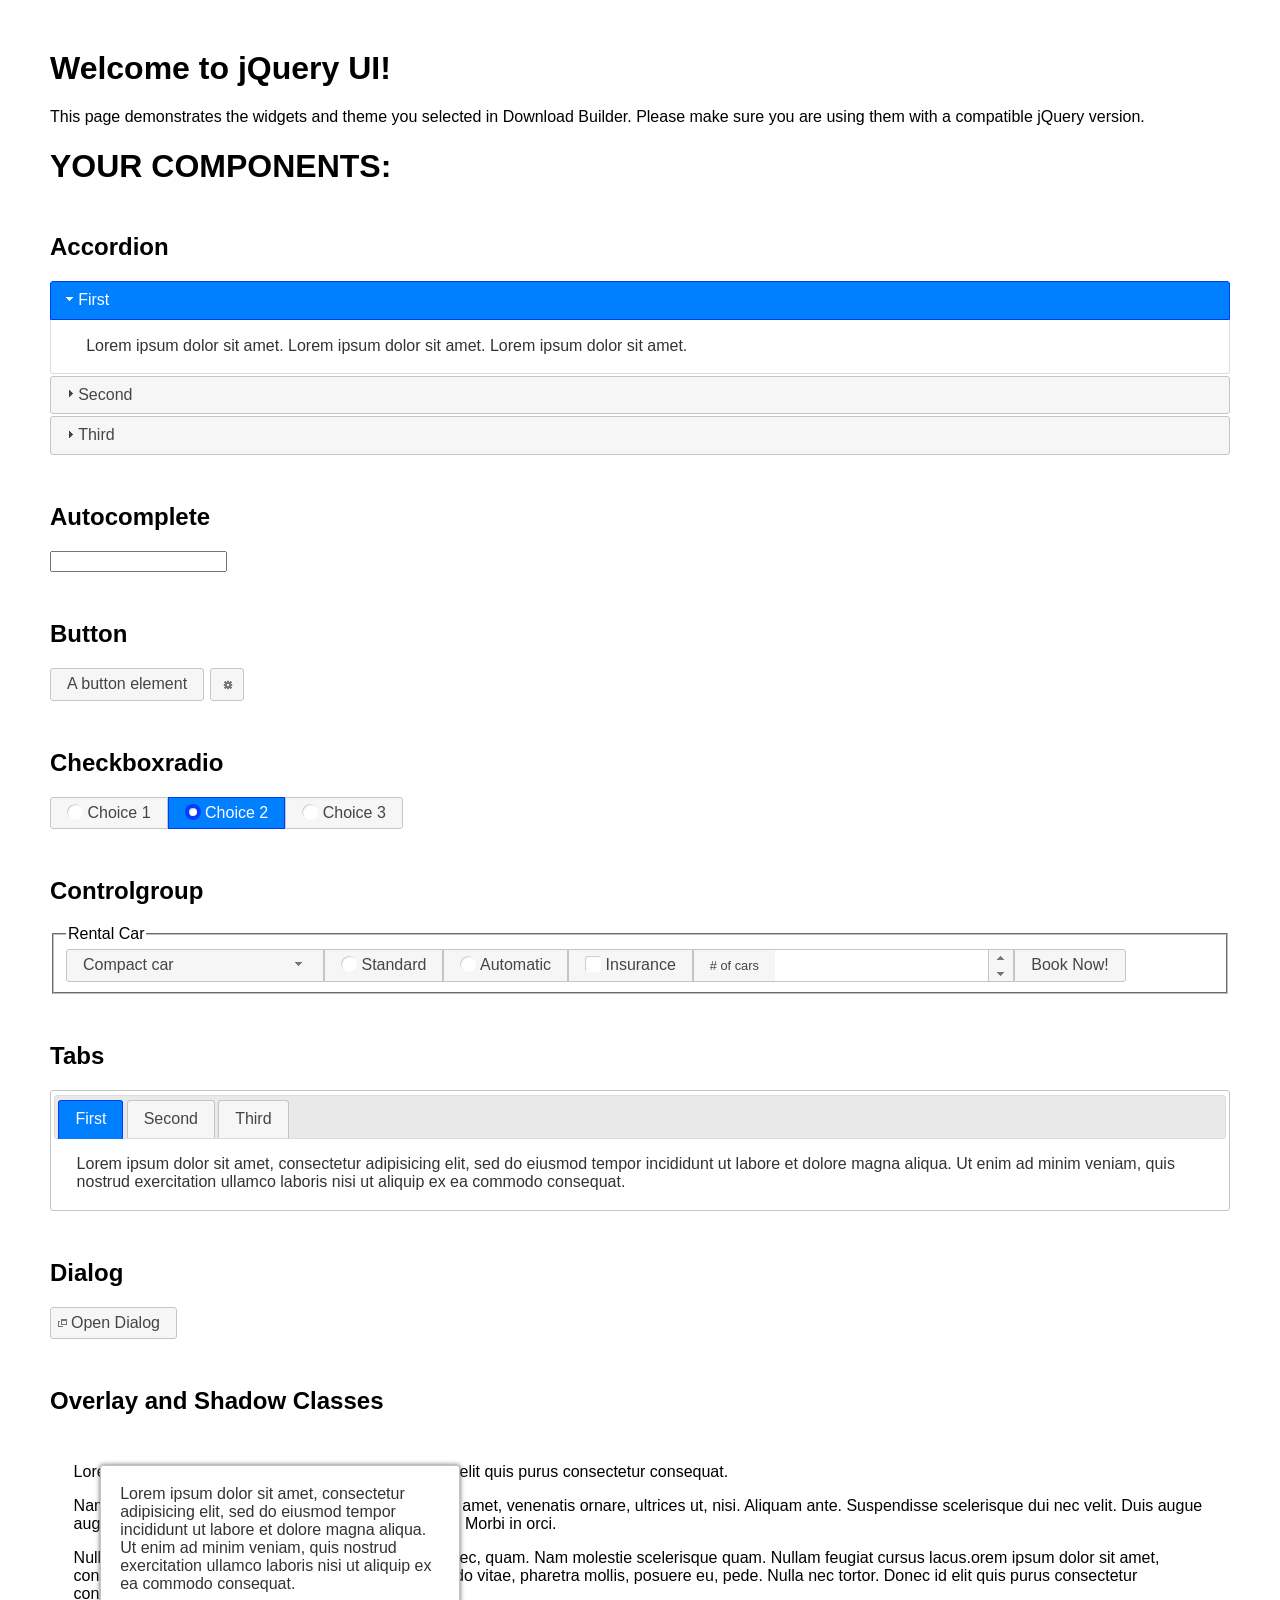
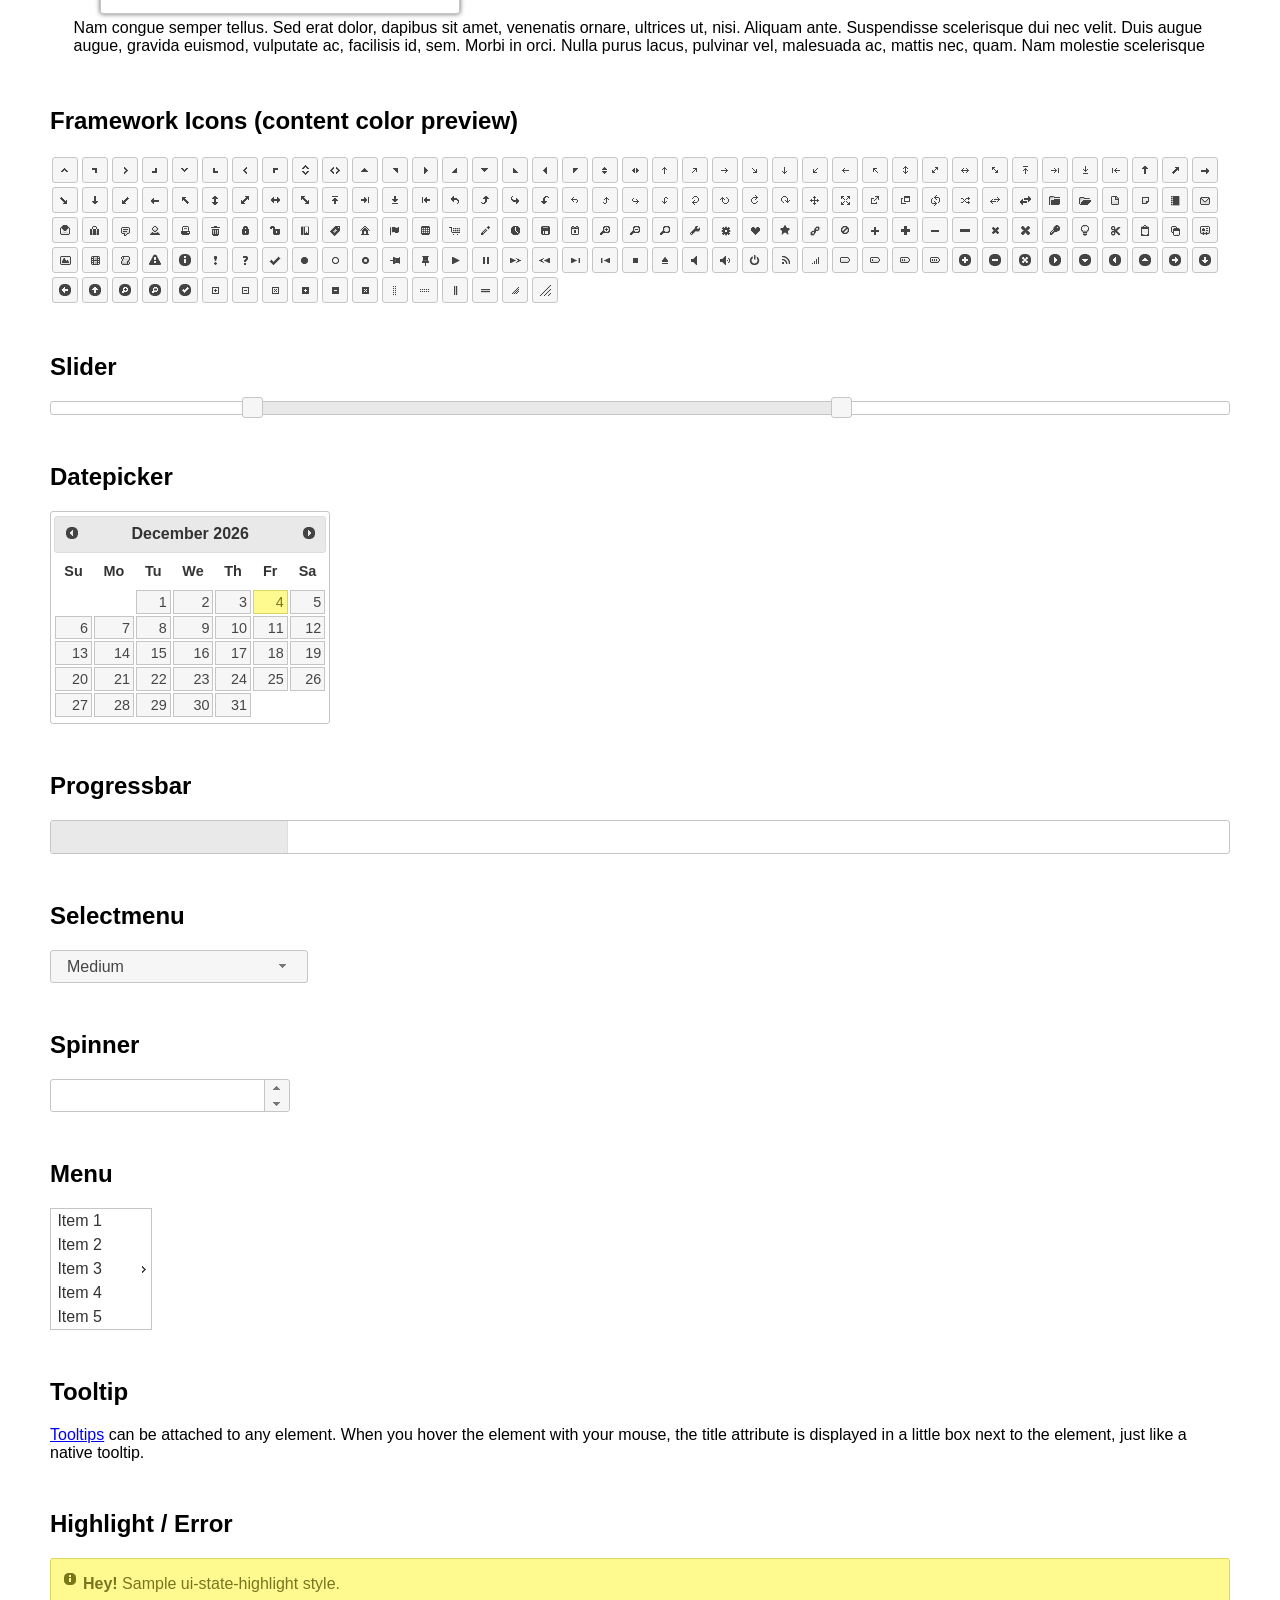
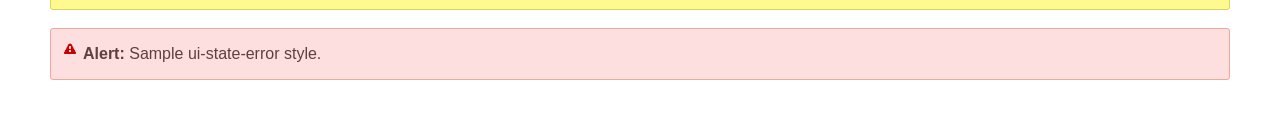
<file: src/main/webapp/resources/vendor/jqueryui/index.html>
<!doctype html>
<html lang="us">
<head>
	<meta charset="utf-8">
	<title>jQuery UI Example Page</title>
	<link href="jquery-ui.css" rel="stylesheet">
	<style>
	body{
		font-family: "Trebuchet MS", sans-serif;
		margin: 50px;
	}
	.demoHeaders {
		margin-top: 2em;
	}
	#dialog-link {
		padding: .4em 1em .4em 20px;
		text-decoration: none;
		position: relative;
	}
	#dialog-link span.ui-icon {
		margin: 0 5px 0 0;
		position: absolute;
		left: .2em;
		top: 50%;
		margin-top: -8px;
	}
	#icons {
		margin: 0;
		padding: 0;
	}
	#icons li {
		margin: 2px;
		position: relative;
		padding: 4px 0;
		cursor: pointer;
		float: left;
		list-style: none;
	}
	#icons span.ui-icon {
		float: left;
		margin: 0 4px;
	}
	.fakewindowcontain .ui-widget-overlay {
		position: absolute;
	}
	select {
		width: 200px;
	}
	</style>
</head>
<body>

<h1>Welcome to jQuery UI!</h1>

<div class="ui-widget">
	<p>This page demonstrates the widgets and theme you selected in Download Builder. Please make sure you are using them with a compatible jQuery version.</p>
</div>

<h1>YOUR COMPONENTS:</h1>


<!-- Accordion -->
<h2 class="demoHeaders">Accordion</h2>
<div id="accordion">
	<h3>First</h3>
	<div>Lorem ipsum dolor sit amet. Lorem ipsum dolor sit amet. Lorem ipsum dolor sit amet.</div>
	<h3>Second</h3>
	<div>Phasellus mattis tincidunt nibh.</div>
	<h3>Third</h3>
	<div>Nam dui erat, auctor a, dignissim quis.</div>
</div>



<!-- Autocomplete -->
<h2 class="demoHeaders">Autocomplete</h2>
<div>
	<input id="autocomplete" title="type &quot;a&quot;">
</div>



<!-- Button -->
<h2 class="demoHeaders">Button</h2>
<button id="button">A button element</button>
<button id="button-icon">An icon-only button</button>



<!-- Checkboxradio -->
<h2 class="demoHeaders">Checkboxradio</h2>
<form style="margin-top: 1em;">
	<div id="radioset">
		<input type="radio" id="radio1" name="radio"><label for="radio1">Choice 1</label>
		<input type="radio" id="radio2" name="radio" checked="checked"><label for="radio2">Choice 2</label>
		<input type="radio" id="radio3" name="radio"><label for="radio3">Choice 3</label>
	</div>
</form>



<!-- Controlgroup -->
<h2 class="demoHeaders">Controlgroup</h2>
<fieldset>
	<legend>Rental Car</legend>
	<div id="controlgroup">
		<select id="car-type">
			<option>Compact car</option>
			<option>Midsize car</option>
			<option>Full size car</option>
			<option>SUV</option>
			<option>Luxury</option>
			<option>Truck</option>
			<option>Van</option>
		</select>
		<label for="transmission-standard">Standard</label>
		<input type="radio" name="transmission" id="transmission-standard">
		<label for="transmission-automatic">Automatic</label>
		<input type="radio" name="transmission" id="transmission-automatic">
		<label for="insurance">Insurance</label>
		<input type="checkbox" name="insurance" id="insurance">
		<label for="horizontal-spinner" class="ui-controlgroup-label"># of cars</label>
		<input id="horizontal-spinner" class="ui-spinner-input">
		<button>Book Now!</button>
	</div>
</fieldset>



<!-- Tabs -->
<h2 class="demoHeaders">Tabs</h2>
<div id="tabs">
	<ul>
		<li><a href="#tabs-1">First</a></li>
		<li><a href="#tabs-2">Second</a></li>
		<li><a href="#tabs-3">Third</a></li>
	</ul>
	<div id="tabs-1">Lorem ipsum dolor sit amet, consectetur adipisicing elit, sed do eiusmod tempor incididunt ut labore et dolore magna aliqua. Ut enim ad minim veniam, quis nostrud exercitation ullamco laboris nisi ut aliquip ex ea commodo consequat.</div>
	<div id="tabs-2">Phasellus mattis tincidunt nibh. Cras orci urna, blandit id, pretium vel, aliquet ornare, felis. Maecenas scelerisque sem non nisl. Fusce sed lorem in enim dictum bibendum.</div>
	<div id="tabs-3">Nam dui erat, auctor a, dignissim quis, sollicitudin eu, felis. Pellentesque nisi urna, interdum eget, sagittis et, consequat vestibulum, lacus. Mauris porttitor ullamcorper augue.</div>
</div>



<h2 class="demoHeaders">Dialog</h2>
<p>
	<button id="dialog-link" class="ui-button ui-corner-all ui-widget">
		<span class="ui-icon ui-icon-newwin"></span>Open Dialog
	</button>
</p>

<h2 class="demoHeaders">Overlay and Shadow Classes</h2>
<div style="position: relative; width: 96%; height: 200px; padding:1% 2%; overflow:hidden;" class="fakewindowcontain">
	<p>Lorem ipsum dolor sit amet,  Nulla nec tortor. Donec id elit quis purus consectetur consequat. </p><p>Nam congue semper tellus. Sed erat dolor, dapibus sit amet, venenatis ornare, ultrices ut, nisi. Aliquam ante. Suspendisse scelerisque dui nec velit. Duis augue augue, gravida euismod, vulputate ac, facilisis id, sem. Morbi in orci. </p><p>Nulla purus lacus, pulvinar vel, malesuada ac, mattis nec, quam. Nam molestie scelerisque quam. Nullam feugiat cursus lacus.orem ipsum dolor sit amet, consectetur adipiscing elit. Donec libero risus, commodo vitae, pharetra mollis, posuere eu, pede. Nulla nec tortor. Donec id elit quis purus consectetur consequat. </p><p>Nam congue semper tellus. Sed erat dolor, dapibus sit amet, venenatis ornare, ultrices ut, nisi. Aliquam ante. Suspendisse scelerisque dui nec velit. Duis augue augue, gravida euismod, vulputate ac, facilisis id, sem. Morbi in orci. Nulla purus lacus, pulvinar vel, malesuada ac, mattis nec, quam. Nam molestie scelerisque quam. </p><p>Nullam feugiat cursus lacus.orem ipsum dolor sit amet, consectetur adipiscing elit. Donec libero risus, commodo vitae, pharetra mollis, posuere eu, pede. Nulla nec tortor. Donec id elit quis purus consectetur consequat. Nam congue semper tellus. Sed erat dolor, dapibus sit amet, venenatis ornare, ultrices ut, nisi. Aliquam ante. </p><p>Suspendisse scelerisque dui nec velit. Duis augue augue, gravida euismod, vulputate ac, facilisis id, sem. Morbi in orci. Nulla purus lacus, pulvinar vel, malesuada ac, mattis nec, quam. Nam molestie scelerisque quam. Nullam feugiat cursus lacus.orem ipsum dolor sit amet, consectetur adipiscing elit. Donec libero risus, commodo vitae, pharetra mollis, posuere eu, pede. Nulla nec tortor. Donec id elit quis purus consectetur consequat. Nam congue semper tellus. Sed erat dolor, dapibus sit amet, venenatis ornare, ultrices ut, nisi. </p>

	<!-- ui-dialog -->
	<div class="ui-widget-overlay ui-front"></div>
	<div style="position: absolute; width: 320px; left: 50px; top: 30px; padding: 1.2em" class="ui-widget ui-front ui-widget-content ui-corner-all ui-widget-shadow">
		Lorem ipsum dolor sit amet, consectetur adipisicing elit, sed do eiusmod tempor incididunt ut labore et dolore magna aliqua. Ut enim ad minim veniam, quis nostrud exercitation ullamco laboris nisi ut aliquip ex ea commodo consequat.
	</div>

</div>

<!-- ui-dialog -->
<div id="dialog" title="Dialog Title">
	<p>Lorem ipsum dolor sit amet, consectetur adipisicing elit, sed do eiusmod tempor incididunt ut labore et dolore magna aliqua. Ut enim ad minim veniam, quis nostrud exercitation ullamco laboris nisi ut aliquip ex ea commodo consequat.</p>
</div>



<h2 class="demoHeaders">Framework Icons (content color preview)</h2>
<ul id="icons" class="ui-widget ui-helper-clearfix">
	<li class="ui-state-default ui-corner-all" title=".ui-icon-caret-1-n"><span class="ui-icon ui-icon-caret-1-n"></span></li>
	<li class="ui-state-default ui-corner-all" title=".ui-icon-caret-1-ne"><span class="ui-icon ui-icon-caret-1-ne"></span></li>
	<li class="ui-state-default ui-corner-all" title=".ui-icon-caret-1-e"><span class="ui-icon ui-icon-caret-1-e"></span></li>
	<li class="ui-state-default ui-corner-all" title=".ui-icon-caret-1-se"><span class="ui-icon ui-icon-caret-1-se"></span></li>
	<li class="ui-state-default ui-corner-all" title=".ui-icon-caret-1-s"><span class="ui-icon ui-icon-caret-1-s"></span></li>
	<li class="ui-state-default ui-corner-all" title=".ui-icon-caret-1-sw"><span class="ui-icon ui-icon-caret-1-sw"></span></li>
	<li class="ui-state-default ui-corner-all" title=".ui-icon-caret-1-w"><span class="ui-icon ui-icon-caret-1-w"></span></li>
	<li class="ui-state-default ui-corner-all" title=".ui-icon-caret-1-nw"><span class="ui-icon ui-icon-caret-1-nw"></span></li>
	<li class="ui-state-default ui-corner-all" title=".ui-icon-caret-2-n-s"><span class="ui-icon ui-icon-caret-2-n-s"></span></li>
	<li class="ui-state-default ui-corner-all" title=".ui-icon-caret-2-e-w"><span class="ui-icon ui-icon-caret-2-e-w"></span></li>
	<li class="ui-state-default ui-corner-all" title=".ui-icon-triangle-1-n"><span class="ui-icon ui-icon-triangle-1-n"></span></li>
	<li class="ui-state-default ui-corner-all" title=".ui-icon-triangle-1-ne"><span class="ui-icon ui-icon-triangle-1-ne"></span></li>
	<li class="ui-state-default ui-corner-all" title=".ui-icon-triangle-1-e"><span class="ui-icon ui-icon-triangle-1-e"></span></li>
	<li class="ui-state-default ui-corner-all" title=".ui-icon-triangle-1-se"><span class="ui-icon ui-icon-triangle-1-se"></span></li>
	<li class="ui-state-default ui-corner-all" title=".ui-icon-triangle-1-s"><span class="ui-icon ui-icon-triangle-1-s"></span></li>
	<li class="ui-state-default ui-corner-all" title=".ui-icon-triangle-1-sw"><span class="ui-icon ui-icon-triangle-1-sw"></span></li>
	<li class="ui-state-default ui-corner-all" title=".ui-icon-triangle-1-w"><span class="ui-icon ui-icon-triangle-1-w"></span></li>
	<li class="ui-state-default ui-corner-all" title=".ui-icon-triangle-1-nw"><span class="ui-icon ui-icon-triangle-1-nw"></span></li>
	<li class="ui-state-default ui-corner-all" title=".ui-icon-triangle-2-n-s"><span class="ui-icon ui-icon-triangle-2-n-s"></span></li>
	<li class="ui-state-default ui-corner-all" title=".ui-icon-triangle-2-e-w"><span class="ui-icon ui-icon-triangle-2-e-w"></span></li>
	<li class="ui-state-default ui-corner-all" title=".ui-icon-arrow-1-n"><span class="ui-icon ui-icon-arrow-1-n"></span></li>
	<li class="ui-state-default ui-corner-all" title=".ui-icon-arrow-1-ne"><span class="ui-icon ui-icon-arrow-1-ne"></span></li>
	<li class="ui-state-default ui-corner-all" title=".ui-icon-arrow-1-e"><span class="ui-icon ui-icon-arrow-1-e"></span></li>
	<li class="ui-state-default ui-corner-all" title=".ui-icon-arrow-1-se"><span class="ui-icon ui-icon-arrow-1-se"></span></li>
	<li class="ui-state-default ui-corner-all" title=".ui-icon-arrow-1-s"><span class="ui-icon ui-icon-arrow-1-s"></span></li>
	<li class="ui-state-default ui-corner-all" title=".ui-icon-arrow-1-sw"><span class="ui-icon ui-icon-arrow-1-sw"></span></li>
	<li class="ui-state-default ui-corner-all" title=".ui-icon-arrow-1-w"><span class="ui-icon ui-icon-arrow-1-w"></span></li>
	<li class="ui-state-default ui-corner-all" title=".ui-icon-arrow-1-nw"><span class="ui-icon ui-icon-arrow-1-nw"></span></li>
	<li class="ui-state-default ui-corner-all" title=".ui-icon-arrow-2-n-s"><span class="ui-icon ui-icon-arrow-2-n-s"></span></li>
	<li class="ui-state-default ui-corner-all" title=".ui-icon-arrow-2-ne-sw"><span class="ui-icon ui-icon-arrow-2-ne-sw"></span></li>
	<li class="ui-state-default ui-corner-all" title=".ui-icon-arrow-2-e-w"><span class="ui-icon ui-icon-arrow-2-e-w"></span></li>
	<li class="ui-state-default ui-corner-all" title=".ui-icon-arrow-2-se-nw"><span class="ui-icon ui-icon-arrow-2-se-nw"></span></li>
	<li class="ui-state-default ui-corner-all" title=".ui-icon-arrowstop-1-n"><span class="ui-icon ui-icon-arrowstop-1-n"></span></li>
	<li class="ui-state-default ui-corner-all" title=".ui-icon-arrowstop-1-e"><span class="ui-icon ui-icon-arrowstop-1-e"></span></li>
	<li class="ui-state-default ui-corner-all" title=".ui-icon-arrowstop-1-s"><span class="ui-icon ui-icon-arrowstop-1-s"></span></li>
	<li class="ui-state-default ui-corner-all" title=".ui-icon-arrowstop-1-w"><span class="ui-icon ui-icon-arrowstop-1-w"></span></li>
	<li class="ui-state-default ui-corner-all" title=".ui-icon-arrowthick-1-n"><span class="ui-icon ui-icon-arrowthick-1-n"></span></li>
	<li class="ui-state-default ui-corner-all" title=".ui-icon-arrowthick-1-ne"><span class="ui-icon ui-icon-arrowthick-1-ne"></span></li>
	<li class="ui-state-default ui-corner-all" title=".ui-icon-arrowthick-1-e"><span class="ui-icon ui-icon-arrowthick-1-e"></span></li>
	<li class="ui-state-default ui-corner-all" title=".ui-icon-arrowthick-1-se"><span class="ui-icon ui-icon-arrowthick-1-se"></span></li>
	<li class="ui-state-default ui-corner-all" title=".ui-icon-arrowthick-1-s"><span class="ui-icon ui-icon-arrowthick-1-s"></span></li>
	<li class="ui-state-default ui-corner-all" title=".ui-icon-arrowthick-1-sw"><span class="ui-icon ui-icon-arrowthick-1-sw"></span></li>
	<li class="ui-state-default ui-corner-all" title=".ui-icon-arrowthick-1-w"><span class="ui-icon ui-icon-arrowthick-1-w"></span></li>
	<li class="ui-state-default ui-corner-all" title=".ui-icon-arrowthick-1-nw"><span class="ui-icon ui-icon-arrowthick-1-nw"></span></li>
	<li class="ui-state-default ui-corner-all" title=".ui-icon-arrowthick-2-n-s"><span class="ui-icon ui-icon-arrowthick-2-n-s"></span></li>
	<li class="ui-state-default ui-corner-all" title=".ui-icon-arrowthick-2-ne-sw"><span class="ui-icon ui-icon-arrowthick-2-ne-sw"></span></li>
	<li class="ui-state-default ui-corner-all" title=".ui-icon-arrowthick-2-e-w"><span class="ui-icon ui-icon-arrowthick-2-e-w"></span></li>
	<li class="ui-state-default ui-corner-all" title=".ui-icon-arrowthick-2-se-nw"><span class="ui-icon ui-icon-arrowthick-2-se-nw"></span></li>
	<li class="ui-state-default ui-corner-all" title=".ui-icon-arrowthickstop-1-n"><span class="ui-icon ui-icon-arrowthickstop-1-n"></span></li>
	<li class="ui-state-default ui-corner-all" title=".ui-icon-arrowthickstop-1-e"><span class="ui-icon ui-icon-arrowthickstop-1-e"></span></li>
	<li class="ui-state-default ui-corner-all" title=".ui-icon-arrowthickstop-1-s"><span class="ui-icon ui-icon-arrowthickstop-1-s"></span></li>
	<li class="ui-state-default ui-corner-all" title=".ui-icon-arrowthickstop-1-w"><span class="ui-icon ui-icon-arrowthickstop-1-w"></span></li>
	<li class="ui-state-default ui-corner-all" title=".ui-icon-arrowreturnthick-1-w"><span class="ui-icon ui-icon-arrowreturnthick-1-w"></span></li>
	<li class="ui-state-default ui-corner-all" title=".ui-icon-arrowreturnthick-1-n"><span class="ui-icon ui-icon-arrowreturnthick-1-n"></span></li>
	<li class="ui-state-default ui-corner-all" title=".ui-icon-arrowreturnthick-1-e"><span class="ui-icon ui-icon-arrowreturnthick-1-e"></span></li>
	<li class="ui-state-default ui-corner-all" title=".ui-icon-arrowreturnthick-1-s"><span class="ui-icon ui-icon-arrowreturnthick-1-s"></span></li>
	<li class="ui-state-default ui-corner-all" title=".ui-icon-arrowreturn-1-w"><span class="ui-icon ui-icon-arrowreturn-1-w"></span></li>
	<li class="ui-state-default ui-corner-all" title=".ui-icon-arrowreturn-1-n"><span class="ui-icon ui-icon-arrowreturn-1-n"></span></li>
	<li class="ui-state-default ui-corner-all" title=".ui-icon-arrowreturn-1-e"><span class="ui-icon ui-icon-arrowreturn-1-e"></span></li>
	<li class="ui-state-default ui-corner-all" title=".ui-icon-arrowreturn-1-s"><span class="ui-icon ui-icon-arrowreturn-1-s"></span></li>
	<li class="ui-state-default ui-corner-all" title=".ui-icon-arrowrefresh-1-w"><span class="ui-icon ui-icon-arrowrefresh-1-w"></span></li>
	<li class="ui-state-default ui-corner-all" title=".ui-icon-arrowrefresh-1-n"><span class="ui-icon ui-icon-arrowrefresh-1-n"></span></li>
	<li class="ui-state-default ui-corner-all" title=".ui-icon-arrowrefresh-1-e"><span class="ui-icon ui-icon-arrowrefresh-1-e"></span></li>
	<li class="ui-state-default ui-corner-all" title=".ui-icon-arrowrefresh-1-s"><span class="ui-icon ui-icon-arrowrefresh-1-s"></span></li>
	<li class="ui-state-default ui-corner-all" title=".ui-icon-arrow-4"><span class="ui-icon ui-icon-arrow-4"></span></li>
	<li class="ui-state-default ui-corner-all" title=".ui-icon-arrow-4-diag"><span class="ui-icon ui-icon-arrow-4-diag"></span></li>
	<li class="ui-state-default ui-corner-all" title=".ui-icon-extlink"><span class="ui-icon ui-icon-extlink"></span></li>
	<li class="ui-state-default ui-corner-all" title=".ui-icon-newwin"><span class="ui-icon ui-icon-newwin"></span></li>
	<li class="ui-state-default ui-corner-all" title=".ui-icon-refresh"><span class="ui-icon ui-icon-refresh"></span></li>
	<li class="ui-state-default ui-corner-all" title=".ui-icon-shuffle"><span class="ui-icon ui-icon-shuffle"></span></li>
	<li class="ui-state-default ui-corner-all" title=".ui-icon-transfer-e-w"><span class="ui-icon ui-icon-transfer-e-w"></span></li>
	<li class="ui-state-default ui-corner-all" title=".ui-icon-transferthick-e-w"><span class="ui-icon ui-icon-transferthick-e-w"></span></li>
	<li class="ui-state-default ui-corner-all" title=".ui-icon-folder-collapsed"><span class="ui-icon ui-icon-folder-collapsed"></span></li>
	<li class="ui-state-default ui-corner-all" title=".ui-icon-folder-open"><span class="ui-icon ui-icon-folder-open"></span></li>
	<li class="ui-state-default ui-corner-all" title=".ui-icon-document"><span class="ui-icon ui-icon-document"></span></li>
	<li class="ui-state-default ui-corner-all" title=".ui-icon-document-b"><span class="ui-icon ui-icon-document-b"></span></li>
	<li class="ui-state-default ui-corner-all" title=".ui-icon-note"><span class="ui-icon ui-icon-note"></span></li>
	<li class="ui-state-default ui-corner-all" title=".ui-icon-mail-closed"><span class="ui-icon ui-icon-mail-closed"></span></li>
	<li class="ui-state-default ui-corner-all" title=".ui-icon-mail-open"><span class="ui-icon ui-icon-mail-open"></span></li>
	<li class="ui-state-default ui-corner-all" title=".ui-icon-suitcase"><span class="ui-icon ui-icon-suitcase"></span></li>
	<li class="ui-state-default ui-corner-all" title=".ui-icon-comment"><span class="ui-icon ui-icon-comment"></span></li>
	<li class="ui-state-default ui-corner-all" title=".ui-icon-person"><span class="ui-icon ui-icon-person"></span></li>
	<li class="ui-state-default ui-corner-all" title=".ui-icon-print"><span class="ui-icon ui-icon-print"></span></li>
	<li class="ui-state-default ui-corner-all" title=".ui-icon-trash"><span class="ui-icon ui-icon-trash"></span></li>
	<li class="ui-state-default ui-corner-all" title=".ui-icon-locked"><span class="ui-icon ui-icon-locked"></span></li>
	<li class="ui-state-default ui-corner-all" title=".ui-icon-unlocked"><span class="ui-icon ui-icon-unlocked"></span></li>
	<li class="ui-state-default ui-corner-all" title=".ui-icon-bookmark"><span class="ui-icon ui-icon-bookmark"></span></li>
	<li class="ui-state-default ui-corner-all" title=".ui-icon-tag"><span class="ui-icon ui-icon-tag"></span></li>
	<li class="ui-state-default ui-corner-all" title=".ui-icon-home"><span class="ui-icon ui-icon-home"></span></li>
	<li class="ui-state-default ui-corner-all" title=".ui-icon-flag"><span class="ui-icon ui-icon-flag"></span></li>
	<li class="ui-state-default ui-corner-all" title=".ui-icon-calculator"><span class="ui-icon ui-icon-calculator"></span></li>
	<li class="ui-state-default ui-corner-all" title=".ui-icon-cart"><span class="ui-icon ui-icon-cart"></span></li>
	<li class="ui-state-default ui-corner-all" title=".ui-icon-pencil"><span class="ui-icon ui-icon-pencil"></span></li>
	<li class="ui-state-default ui-corner-all" title=".ui-icon-clock"><span class="ui-icon ui-icon-clock"></span></li>
	<li class="ui-state-default ui-corner-all" title=".ui-icon-disk"><span class="ui-icon ui-icon-disk"></span></li>
	<li class="ui-state-default ui-corner-all" title=".ui-icon-calendar"><span class="ui-icon ui-icon-calendar"></span></li>
	<li class="ui-state-default ui-corner-all" title=".ui-icon-zoomin"><span class="ui-icon ui-icon-zoomin"></span></li>
	<li class="ui-state-default ui-corner-all" title=".ui-icon-zoomout"><span class="ui-icon ui-icon-zoomout"></span></li>
	<li class="ui-state-default ui-corner-all" title=".ui-icon-search"><span class="ui-icon ui-icon-search"></span></li>
	<li class="ui-state-default ui-corner-all" title=".ui-icon-wrench"><span class="ui-icon ui-icon-wrench"></span></li>
	<li class="ui-state-default ui-corner-all" title=".ui-icon-gear"><span class="ui-icon ui-icon-gear"></span></li>
	<li class="ui-state-default ui-corner-all" title=".ui-icon-heart"><span class="ui-icon ui-icon-heart"></span></li>
	<li class="ui-state-default ui-corner-all" title=".ui-icon-star"><span class="ui-icon ui-icon-star"></span></li>
	<li class="ui-state-default ui-corner-all" title=".ui-icon-link"><span class="ui-icon ui-icon-link"></span></li>
	<li class="ui-state-default ui-corner-all" title=".ui-icon-cancel"><span class="ui-icon ui-icon-cancel"></span></li>
	<li class="ui-state-default ui-corner-all" title=".ui-icon-plus"><span class="ui-icon ui-icon-plus"></span></li>
	<li class="ui-state-default ui-corner-all" title=".ui-icon-plusthick"><span class="ui-icon ui-icon-plusthick"></span></li>
	<li class="ui-state-default ui-corner-all" title=".ui-icon-minus"><span class="ui-icon ui-icon-minus"></span></li>
	<li class="ui-state-default ui-corner-all" title=".ui-icon-minusthick"><span class="ui-icon ui-icon-minusthick"></span></li>
	<li class="ui-state-default ui-corner-all" title=".ui-icon-close"><span class="ui-icon ui-icon-close"></span></li>
	<li class="ui-state-default ui-corner-all" title=".ui-icon-closethick"><span class="ui-icon ui-icon-closethick"></span></li>
	<li class="ui-state-default ui-corner-all" title=".ui-icon-key"><span class="ui-icon ui-icon-key"></span></li>
	<li class="ui-state-default ui-corner-all" title=".ui-icon-lightbulb"><span class="ui-icon ui-icon-lightbulb"></span></li>
	<li class="ui-state-default ui-corner-all" title=".ui-icon-scissors"><span class="ui-icon ui-icon-scissors"></span></li>
	<li class="ui-state-default ui-corner-all" title=".ui-icon-clipboard"><span class="ui-icon ui-icon-clipboard"></span></li>
	<li class="ui-state-default ui-corner-all" title=".ui-icon-copy"><span class="ui-icon ui-icon-copy"></span></li>
	<li class="ui-state-default ui-corner-all" title=".ui-icon-contact"><span class="ui-icon ui-icon-contact"></span></li>
	<li class="ui-state-default ui-corner-all" title=".ui-icon-image"><span class="ui-icon ui-icon-image"></span></li>
	<li class="ui-state-default ui-corner-all" title=".ui-icon-video"><span class="ui-icon ui-icon-video"></span></li>
	<li class="ui-state-default ui-corner-all" title=".ui-icon-script"><span class="ui-icon ui-icon-script"></span></li>
	<li class="ui-state-default ui-corner-all" title=".ui-icon-alert"><span class="ui-icon ui-icon-alert"></span></li>
	<li class="ui-state-default ui-corner-all" title=".ui-icon-info"><span class="ui-icon ui-icon-info"></span></li>
	<li class="ui-state-default ui-corner-all" title=".ui-icon-notice"><span class="ui-icon ui-icon-notice"></span></li>
	<li class="ui-state-default ui-corner-all" title=".ui-icon-help"><span class="ui-icon ui-icon-help"></span></li>
	<li class="ui-state-default ui-corner-all" title=".ui-icon-check"><span class="ui-icon ui-icon-check"></span></li>
	<li class="ui-state-default ui-corner-all" title=".ui-icon-bullet"><span class="ui-icon ui-icon-bullet"></span></li>
	<li class="ui-state-default ui-corner-all" title=".ui-icon-radio-off"><span class="ui-icon ui-icon-radio-off"></span></li>
	<li class="ui-state-default ui-corner-all" title=".ui-icon-radio-on"><span class="ui-icon ui-icon-radio-on"></span></li>
	<li class="ui-state-default ui-corner-all" title=".ui-icon-pin-w"><span class="ui-icon ui-icon-pin-w"></span></li>
	<li class="ui-state-default ui-corner-all" title=".ui-icon-pin-s"><span class="ui-icon ui-icon-pin-s"></span></li>
	<li class="ui-state-default ui-corner-all" title=".ui-icon-play"><span class="ui-icon ui-icon-play"></span></li>
	<li class="ui-state-default ui-corner-all" title=".ui-icon-pause"><span class="ui-icon ui-icon-pause"></span></li>
	<li class="ui-state-default ui-corner-all" title=".ui-icon-seek-next"><span class="ui-icon ui-icon-seek-next"></span></li>
	<li class="ui-state-default ui-corner-all" title=".ui-icon-seek-prev"><span class="ui-icon ui-icon-seek-prev"></span></li>
	<li class="ui-state-default ui-corner-all" title=".ui-icon-seek-end"><span class="ui-icon ui-icon-seek-end"></span></li>
	<li class="ui-state-default ui-corner-all" title=".ui-icon-seek-first"><span class="ui-icon ui-icon-seek-first"></span></li>
	<li class="ui-state-default ui-corner-all" title=".ui-icon-stop"><span class="ui-icon ui-icon-stop"></span></li>
	<li class="ui-state-default ui-corner-all" title=".ui-icon-eject"><span class="ui-icon ui-icon-eject"></span></li>
	<li class="ui-state-default ui-corner-all" title=".ui-icon-volume-off"><span class="ui-icon ui-icon-volume-off"></span></li>
	<li class="ui-state-default ui-corner-all" title=".ui-icon-volume-on"><span class="ui-icon ui-icon-volume-on"></span></li>
	<li class="ui-state-default ui-corner-all" title=".ui-icon-power"><span class="ui-icon ui-icon-power"></span></li>
	<li class="ui-state-default ui-corner-all" title=".ui-icon-signal-diag"><span class="ui-icon ui-icon-signal-diag"></span></li>
	<li class="ui-state-default ui-corner-all" title=".ui-icon-signal"><span class="ui-icon ui-icon-signal"></span></li>
	<li class="ui-state-default ui-corner-all" title=".ui-icon-battery-0"><span class="ui-icon ui-icon-battery-0"></span></li>
	<li class="ui-state-default ui-corner-all" title=".ui-icon-battery-1"><span class="ui-icon ui-icon-battery-1"></span></li>
	<li class="ui-state-default ui-corner-all" title=".ui-icon-battery-2"><span class="ui-icon ui-icon-battery-2"></span></li>
	<li class="ui-state-default ui-corner-all" title=".ui-icon-battery-3"><span class="ui-icon ui-icon-battery-3"></span></li>
	<li class="ui-state-default ui-corner-all" title=".ui-icon-circle-plus"><span class="ui-icon ui-icon-circle-plus"></span></li>
	<li class="ui-state-default ui-corner-all" title=".ui-icon-circle-minus"><span class="ui-icon ui-icon-circle-minus"></span></li>
	<li class="ui-state-default ui-corner-all" title=".ui-icon-circle-close"><span class="ui-icon ui-icon-circle-close"></span></li>
	<li class="ui-state-default ui-corner-all" title=".ui-icon-circle-triangle-e"><span class="ui-icon ui-icon-circle-triangle-e"></span></li>
	<li class="ui-state-default ui-corner-all" title=".ui-icon-circle-triangle-s"><span class="ui-icon ui-icon-circle-triangle-s"></span></li>
	<li class="ui-state-default ui-corner-all" title=".ui-icon-circle-triangle-w"><span class="ui-icon ui-icon-circle-triangle-w"></span></li>
	<li class="ui-state-default ui-corner-all" title=".ui-icon-circle-triangle-n"><span class="ui-icon ui-icon-circle-triangle-n"></span></li>
	<li class="ui-state-default ui-corner-all" title=".ui-icon-circle-arrow-e"><span class="ui-icon ui-icon-circle-arrow-e"></span></li>
	<li class="ui-state-default ui-corner-all" title=".ui-icon-circle-arrow-s"><span class="ui-icon ui-icon-circle-arrow-s"></span></li>
	<li class="ui-state-default ui-corner-all" title=".ui-icon-circle-arrow-w"><span class="ui-icon ui-icon-circle-arrow-w"></span></li>
	<li class="ui-state-default ui-corner-all" title=".ui-icon-circle-arrow-n"><span class="ui-icon ui-icon-circle-arrow-n"></span></li>
	<li class="ui-state-default ui-corner-all" title=".ui-icon-circle-zoomin"><span class="ui-icon ui-icon-circle-zoomin"></span></li>
	<li class="ui-state-default ui-corner-all" title=".ui-icon-circle-zoomout"><span class="ui-icon ui-icon-circle-zoomout"></span></li>
	<li class="ui-state-default ui-corner-all" title=".ui-icon-circle-check"><span class="ui-icon ui-icon-circle-check"></span></li>
	<li class="ui-state-default ui-corner-all" title=".ui-icon-circlesmall-plus"><span class="ui-icon ui-icon-circlesmall-plus"></span></li>
	<li class="ui-state-default ui-corner-all" title=".ui-icon-circlesmall-minus"><span class="ui-icon ui-icon-circlesmall-minus"></span></li>
	<li class="ui-state-default ui-corner-all" title=".ui-icon-circlesmall-close"><span class="ui-icon ui-icon-circlesmall-close"></span></li>
	<li class="ui-state-default ui-corner-all" title=".ui-icon-squaresmall-plus"><span class="ui-icon ui-icon-squaresmall-plus"></span></li>
	<li class="ui-state-default ui-corner-all" title=".ui-icon-squaresmall-minus"><span class="ui-icon ui-icon-squaresmall-minus"></span></li>
	<li class="ui-state-default ui-corner-all" title=".ui-icon-squaresmall-close"><span class="ui-icon ui-icon-squaresmall-close"></span></li>
	<li class="ui-state-default ui-corner-all" title=".ui-icon-grip-dotted-vertical"><span class="ui-icon ui-icon-grip-dotted-vertical"></span></li>
	<li class="ui-state-default ui-corner-all" title=".ui-icon-grip-dotted-horizontal"><span class="ui-icon ui-icon-grip-dotted-horizontal"></span></li>
	<li class="ui-state-default ui-corner-all" title=".ui-icon-grip-solid-vertical"><span class="ui-icon ui-icon-grip-solid-vertical"></span></li>
	<li class="ui-state-default ui-corner-all" title=".ui-icon-grip-solid-horizontal"><span class="ui-icon ui-icon-grip-solid-horizontal"></span></li>
	<li class="ui-state-default ui-corner-all" title=".ui-icon-gripsmall-diagonal-se"><span class="ui-icon ui-icon-gripsmall-diagonal-se"></span></li>
	<li class="ui-state-default ui-corner-all" title=".ui-icon-grip-diagonal-se"><span class="ui-icon ui-icon-grip-diagonal-se"></span></li>
</ul>


<!-- Slider -->
<h2 class="demoHeaders">Slider</h2>
<div id="slider"></div>



<!-- Datepicker -->
<h2 class="demoHeaders">Datepicker</h2>
<div id="datepicker"></div>



<!-- Progressbar -->
<h2 class="demoHeaders">Progressbar</h2>
<div id="progressbar"></div>



<!-- Progressbar -->
<h2 class="demoHeaders">Selectmenu</h2>
<select id="selectmenu">
	<option>Slower</option>
	<option>Slow</option>
	<option selected="selected">Medium</option>
	<option>Fast</option>
	<option>Faster</option>
</select>



<!-- Spinner -->
<h2 class="demoHeaders">Spinner</h2>
<input id="spinner">



<!-- Menu -->
<h2 class="demoHeaders">Menu</h2>
<ul style="width:100px;" id="menu">
	<li><div>Item 1</div></li>
	<li><div>Item 2</div></li>
	<li><div>Item 3</div>
		<ul>
			<li><div>Item 3-1</div></li>
			<li><div>Item 3-2</div></li>
			<li><div>Item 3-3</div></li>
			<li><div>Item 3-4</div></li>
			<li><div>Item 3-5</div></li>
		</ul>
	</li>
	<li><div>Item 4</div></li>
	<li><div>Item 5</div></li>
</ul>



<!-- Tooltip -->
<h2 class="demoHeaders">Tooltip</h2>
<p id="tooltip">
	<a href="#" title="That&apos;s what this widget is">Tooltips</a> can be attached to any element. When you hover
the element with your mouse, the title attribute is displayed in a little box next to the element, just like a native tooltip.
</p>


<!-- Highlight / Error -->
<h2 class="demoHeaders">Highlight / Error</h2>
<div class="ui-widget">
	<div class="ui-state-highlight ui-corner-all" style="margin-top: 20px; padding: 0 .7em;">
		<p><span class="ui-icon ui-icon-info" style="float: left; margin-right: .3em;"></span>
		<strong>Hey!</strong> Sample ui-state-highlight style.</p>
	</div>
</div>
<br>
<div class="ui-widget">
	<div class="ui-state-error ui-corner-all" style="padding: 0 .7em;">
		<p><span class="ui-icon ui-icon-alert" style="float: left; margin-right: .3em;"></span>
		<strong>Alert:</strong> Sample ui-state-error style.</p>
	</div>
</div>

<script src="external/jquery/jquery.js"></script>
<script src="jquery-ui.js"></script>
<script>

$( "#accordion" ).accordion();



var availableTags = [
	"ActionScript",
	"AppleScript",
	"Asp",
	"BASIC",
	"C",
	"C++",
	"Clojure",
	"COBOL",
	"ColdFusion",
	"Erlang",
	"Fortran",
	"Groovy",
	"Haskell",
	"Java",
	"JavaScript",
	"Lisp",
	"Perl",
	"PHP",
	"Python",
	"Ruby",
	"Scala",
	"Scheme"
];
$( "#autocomplete" ).autocomplete({
	source: availableTags
});



$( "#button" ).button();
$( "#button-icon" ).button({
	icon: "ui-icon-gear",
	showLabel: false
});



$( "#radioset" ).buttonset();



$( "#controlgroup" ).controlgroup();



$( "#tabs" ).tabs();



$( "#dialog" ).dialog({
	autoOpen: false,
	width: 400,
	buttons: [
		{
			text: "Ok",
			click: function() {
				$( this ).dialog( "close" );
			}
		},
		{
			text: "Cancel",
			click: function() {
				$( this ).dialog( "close" );
			}
		}
	]
});

// Link to open the dialog
$( "#dialog-link" ).click(function( event ) {
	$( "#dialog" ).dialog( "open" );
	event.preventDefault();
});



$( "#datepicker" ).datepicker({
	inline: true
});



$( "#slider" ).slider({
	range: true,
	values: [ 17, 67 ]
});



$( "#progressbar" ).progressbar({
	value: 20
});



$( "#spinner" ).spinner();



$( "#menu" ).menu();



$( "#tooltip" ).tooltip();



$( "#selectmenu" ).selectmenu();


// Hover states on the static widgets
$( "#dialog-link, #icons li" ).hover(
	function() {
		$( this ).addClass( "ui-state-hover" );
	},
	function() {
		$( this ).removeClass( "ui-state-hover" );
	}
);
</script>
</body>
</html>
</file>
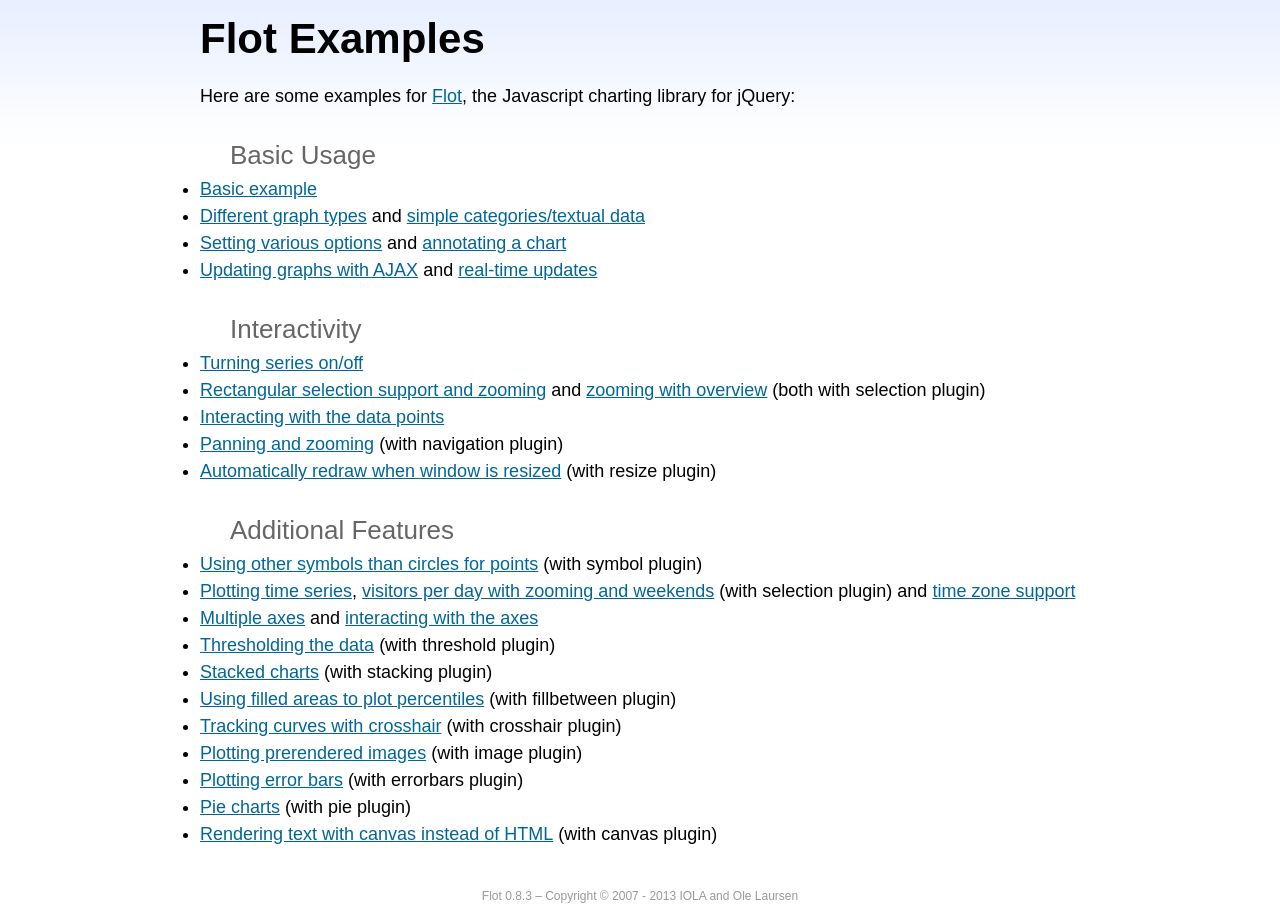
<file: src/main/webapp/resources/brandAdmin/assets/libs/flot/examples/index.html>
<!DOCTYPE html PUBLIC "-//W3C//DTD HTML 4.01//EN" "http://www.w3.org/TR/html4/strict.dtd">
<html>
<head>
	<meta http-equiv="Content-Type" content="text/html; charset=utf-8">
	<title>Flot Examples</title>
	<link href="examples.css" rel="stylesheet" type="text/css">
	<style>

	h3 {
		margin-top: 30px;
		margin-bottom: 5px;
	}

	</style>
	<script language="javascript" type="text/javascript" src="../jquery.js"></script>
	<script language="javascript" type="text/javascript" src="../jquery.flot.js"></script>
	<script type="text/javascript">

	$(function() {

		// Add the Flot version string to the footer

		$("#footer").prepend("Flot " + $.plot.version + " &ndash; ");
	});

	</script>
</head>
<body>

	<div id="header">
		<h2>Flot Examples</h2>
	</div>

	<div id="content">

		<p>Here are some examples for <a href="http://www.flotcharts.org">Flot</a>, the Javascript charting library for jQuery:</p>

		<h3>Basic Usage</h3>

		<ul>
			<li><a href="basic-usage/index.html">Basic example</a></li>
			<li><a href="series-types/index.html">Different graph types</a> and <a href="categories/index.html">simple categories/textual data</a></li>
			<li><a href="basic-options/index.html">Setting various options</a> and <a href="annotating/index.html">annotating a chart</a></li>
			<li><a href="ajax/index.html">Updating graphs with AJAX</a> and <a href="realtime/index.html">real-time updates</a></li>
		</ul>

		<h3>Interactivity</h3>

		<ul>
			<li><a href="series-toggle/index.html">Turning series on/off</a></li>
			<li><a href="selection/index.html">Rectangular selection support and zooming</a> and <a href="zooming/index.html">zooming with overview</a> (both with selection plugin)</li>
			<li><a href="interacting/index.html">Interacting with the data points</a></li>
			<li><a href="navigate/index.html">Panning and zooming</a> (with navigation plugin)</li>
			<li><a href="resize/index.html">Automatically redraw when window is resized</a> (with resize plugin)</li>
		</ul>

		<h3>Additional Features</h3>

		<ul>
			<li><a href="symbols/index.html">Using other symbols than circles for points</a> (with symbol plugin)</li>
			<li><a href="axes-time/index.html">Plotting time series</a>, <a href="visitors/index.html">visitors per day with zooming and weekends</a> (with selection plugin) and <a href="axes-time-zones/index.html">time zone support</a></li>
			<li><a href="axes-multiple/index.html">Multiple axes</a> and <a href="axes-interacting/index.html">interacting with the axes</a></li>
			<li><a href="threshold/index.html">Thresholding the data</a> (with threshold plugin)</li>
			<li><a href="stacking/index.html">Stacked charts</a> (with stacking plugin)</li>
			<li><a href="percentiles/index.html">Using filled areas to plot percentiles</a> (with fillbetween plugin)</li>
			<li><a href="tracking/index.html">Tracking curves with crosshair</a> (with crosshair plugin)</li>
			<li><a href="image/index.html">Plotting prerendered images</a> (with image plugin)</li>
			<li><a href="series-errorbars/index.html">Plotting error bars</a> (with errorbars plugin)</li>
			<li><a href="series-pie/index.html">Pie charts</a> (with pie plugin)</li>
			<li><a href="canvas/index.html">Rendering text with canvas instead of HTML</a> (with canvas plugin)</li>
		</ul>

	</div>

	<div id="footer">
		Copyright &copy; 2007 - 2013 IOLA and Ole Laursen
	</div>

</body>
</html>
</file>
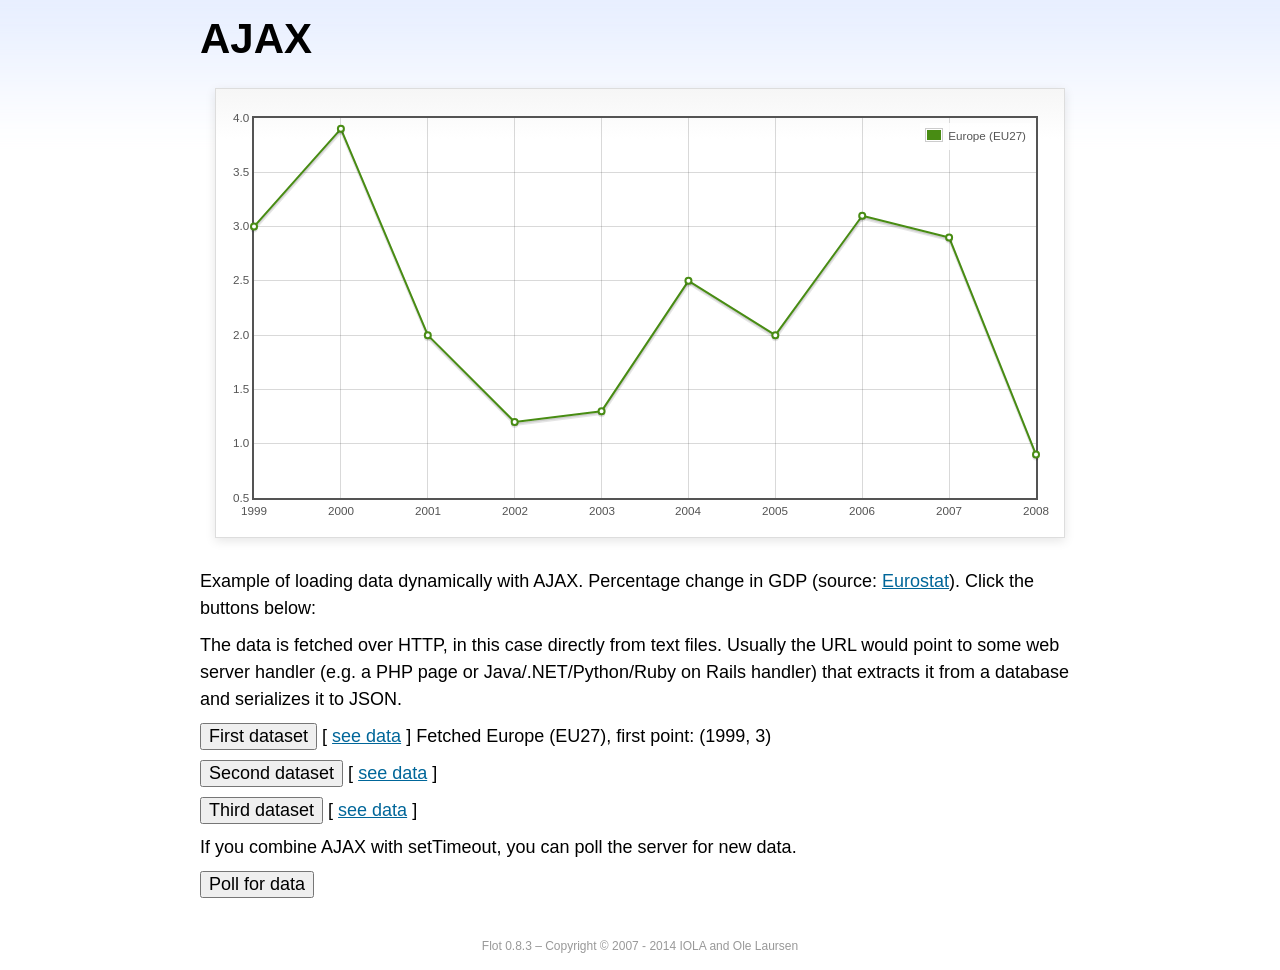
<file: src/main/webapp/resources/brandAdmin/assets/libs/flot/examples/ajax/index.html>
<!DOCTYPE html PUBLIC "-//W3C//DTD HTML 4.01//EN" "http://www.w3.org/TR/html4/strict.dtd">
<html>
<head>
	<meta http-equiv="Content-Type" content="text/html; charset=utf-8">
	<title>Flot Examples: AJAX</title>
	<link href="../examples.css" rel="stylesheet" type="text/css">
	<!--[if lte IE 8]><script language="javascript" type="text/javascript" src="../../excanvas.min.js"></script><![endif]-->
	<script language="javascript" type="text/javascript" src="../../jquery.js"></script>
	<script language="javascript" type="text/javascript" src="../../jquery.flot.js"></script>
	<script type="text/javascript">

	$(function() {

		var options = {
			lines: {
				show: true
			},
			points: {
				show: true
			},
			xaxis: {
				tickDecimals: 0,
				tickSize: 1
			}
		};

		var data = [];

		$.plot("#placeholder", data, options);

		// Fetch one series, adding to what we already have

		var alreadyFetched = {};

		$("button.fetchSeries").click(function () {

			var button = $(this);

			// Find the URL in the link right next to us, then fetch the data

			var dataurl = button.siblings("a").attr("href");

			function onDataReceived(series) {

				// Extract the first coordinate pair; jQuery has parsed it, so
				// the data is now just an ordinary JavaScript object

				var firstcoordinate = "(" + series.data[0][0] + ", " + series.data[0][1] + ")";
				button.siblings("span").text("Fetched " + series.label + ", first point: " + firstcoordinate);

				// Push the new data onto our existing data array

				if (!alreadyFetched[series.label]) {
					alreadyFetched[series.label] = true;
					data.push(series);
				}

				$.plot("#placeholder", data, options);
			}

			$.ajax({
				url: dataurl,
				type: "GET",
				dataType: "json",
				success: onDataReceived
			});
		});

		// Initiate a recurring data update

		$("button.dataUpdate").click(function () {

			data = [];
			alreadyFetched = {};

			$.plot("#placeholder", data, options);

			var iteration = 0;

			function fetchData() {

				++iteration;

				function onDataReceived(series) {

					// Load all the data in one pass; if we only got partial
					// data we could merge it with what we already have.

					data = [ series ];
					$.plot("#placeholder", data, options);
				}

				// Normally we call the same URL - a script connected to a
				// database - but in this case we only have static example
				// files, so we need to modify the URL.

				$.ajax({
					url: "data-eu-gdp-growth-" + iteration + ".json",
					type: "GET",
					dataType: "json",
					success: onDataReceived
				});

				if (iteration < 5) {
					setTimeout(fetchData, 1000);
				} else {
					data = [];
					alreadyFetched = {};
				}
			}

			setTimeout(fetchData, 1000);
		});

		// Load the first series by default, so we don't have an empty plot

		$("button.fetchSeries:first").click();

		// Add the Flot version string to the footer

		$("#footer").prepend("Flot " + $.plot.version + " &ndash; ");
	});

	</script>
</head>
<body>

	<div id="header">
		<h2>AJAX</h2>
	</div>

	<div id="content">

		<div class="demo-container">
			<div id="placeholder" class="demo-placeholder"></div>
		</div>

		<p>Example of loading data dynamically with AJAX. Percentage change in GDP (source: <a href="http://epp.eurostat.ec.europa.eu/tgm/table.do?tab=table&init=1&plugin=1&language=en&pcode=tsieb020">Eurostat</a>). Click the buttons below:</p>

		<p>The data is fetched over HTTP, in this case directly from text files. Usually the URL would point to some web server handler (e.g. a PHP page or Java/.NET/Python/Ruby on Rails handler) that extracts it from a database and serializes it to JSON.</p>

		<p>
			<button class="fetchSeries">First dataset</button>
			[ <a href="data-eu-gdp-growth.json">see data</a> ]
			<span></span>
		</p>

		<p>
			<button class="fetchSeries">Second dataset</button>
			[ <a href="data-japan-gdp-growth.json">see data</a> ]
			<span></span>
		</p>

		<p>
			<button class="fetchSeries">Third dataset</button>
			[ <a href="data-usa-gdp-growth.json">see data</a> ]
			<span></span>
		</p>

		<p>If you combine AJAX with setTimeout, you can poll the server for new data.</p>

		<p>
			<button class="dataUpdate">Poll for data</button>
		</p>

	</div>

	<div id="footer">
		Copyright &copy; 2007 - 2014 IOLA and Ole Laursen
	</div>

</body>
</html>
</file>
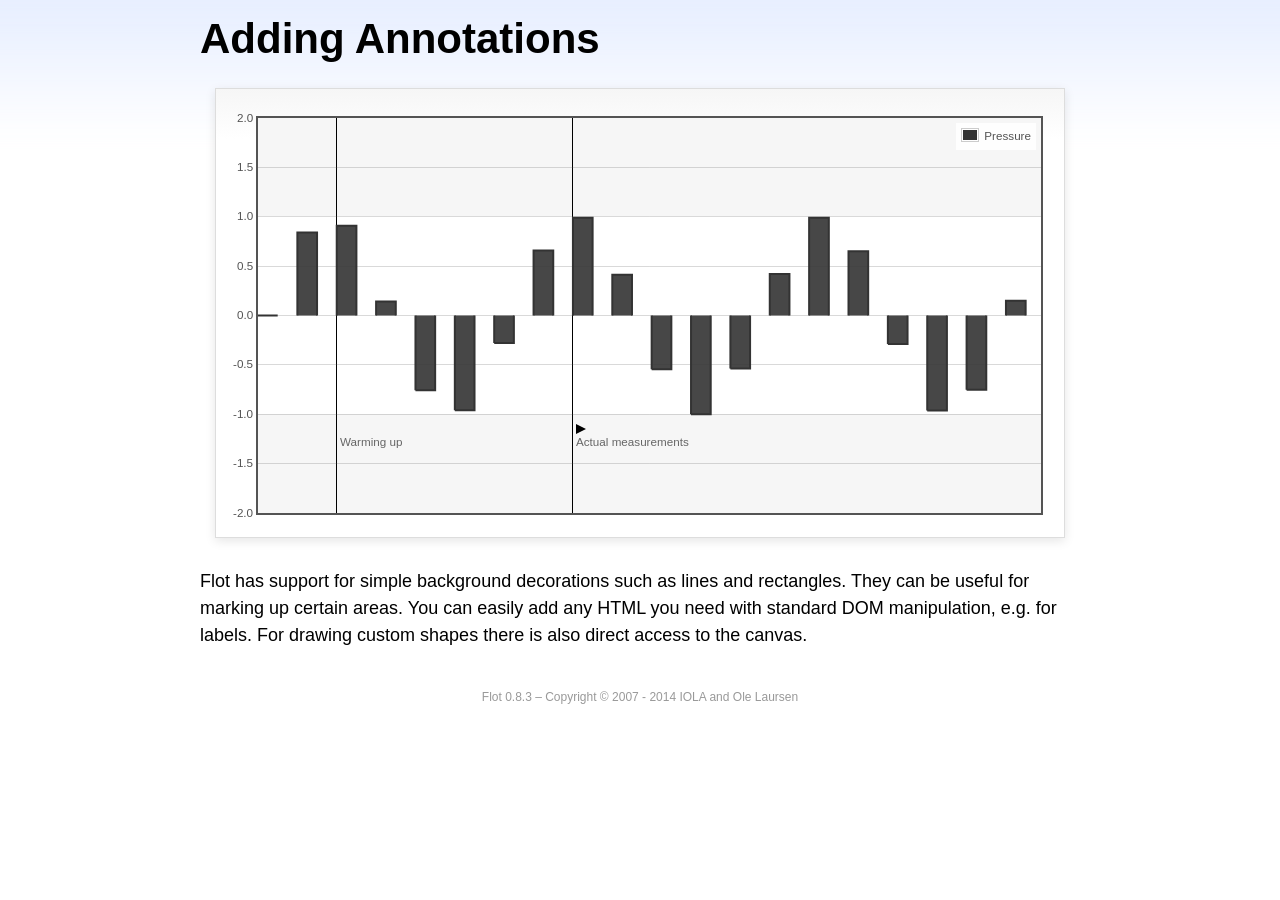
<file: src/main/webapp/resources/brandAdmin/assets/libs/flot/examples/annotating/index.html>
<!DOCTYPE html PUBLIC "-//W3C//DTD HTML 4.01//EN" "http://www.w3.org/TR/html4/strict.dtd">
<html>
<head>
	<meta http-equiv="Content-Type" content="text/html; charset=utf-8">
	<title>Flot Examples: Adding Annotations</title>
	<link href="../examples.css" rel="stylesheet" type="text/css">
	<!--[if lte IE 8]><script language="javascript" type="text/javascript" src="../../excanvas.min.js"></script><![endif]-->
	<script language="javascript" type="text/javascript" src="../../jquery.js"></script>
	<script language="javascript" type="text/javascript" src="../../jquery.flot.js"></script>
	<script type="text/javascript">

	$(function() {

		var d1 = [];
		for (var i = 0; i < 20; ++i) {
			d1.push([i, Math.sin(i)]);
		}

		var data = [{ data: d1, label: "Pressure", color: "#333" }];

		var markings = [
			{ color: "#f6f6f6", yaxis: { from: 1 } },
			{ color: "#f6f6f6", yaxis: { to: -1 } },
			{ color: "#000", lineWidth: 1, xaxis: { from: 2, to: 2 } },
			{ color: "#000", lineWidth: 1, xaxis: { from: 8, to: 8 } }
		];

		var placeholder = $("#placeholder");

		var plot = $.plot(placeholder, data, {
			bars: { show: true, barWidth: 0.5, fill: 0.9 },
			xaxis: { ticks: [], autoscaleMargin: 0.02 },
			yaxis: { min: -2, max: 2 },
			grid: { markings: markings }
		});

		var o = plot.pointOffset({ x: 2, y: -1.2});

		// Append it to the placeholder that Flot already uses for positioning

		placeholder.append("<div style='position:absolute;left:" + (o.left + 4) + "px;top:" + o.top + "px;color:#666;font-size:smaller'>Warming up</div>");

		o = plot.pointOffset({ x: 8, y: -1.2});
		placeholder.append("<div style='position:absolute;left:" + (o.left + 4) + "px;top:" + o.top + "px;color:#666;font-size:smaller'>Actual measurements</div>");

		// Draw a little arrow on top of the last label to demonstrate canvas
		// drawing

		var ctx = plot.getCanvas().getContext("2d");
		ctx.beginPath();
		o.left += 4;
		ctx.moveTo(o.left, o.top);
		ctx.lineTo(o.left, o.top - 10);
		ctx.lineTo(o.left + 10, o.top - 5);
		ctx.lineTo(o.left, o.top);
		ctx.fillStyle = "#000";
		ctx.fill();

		// Add the Flot version string to the footer

		$("#footer").prepend("Flot " + $.plot.version + " &ndash; ");
	});

	</script>
</head>
<body>

	<div id="header">
		<h2>Adding Annotations</h2>
	</div>

	<div id="content">

		<div class="demo-container">
			<div id="placeholder" class="demo-placeholder"></div>
		</div>

		<p>Flot has support for simple background decorations such as lines and rectangles. They can be useful for marking up certain areas. You can easily add any HTML you need with standard DOM manipulation, e.g. for labels. For drawing custom shapes there is also direct access to the canvas.</p>

	</div>

	<div id="footer">
		Copyright &copy; 2007 - 2014 IOLA and Ole Laursen
	</div>

</body>
</html>
</file>
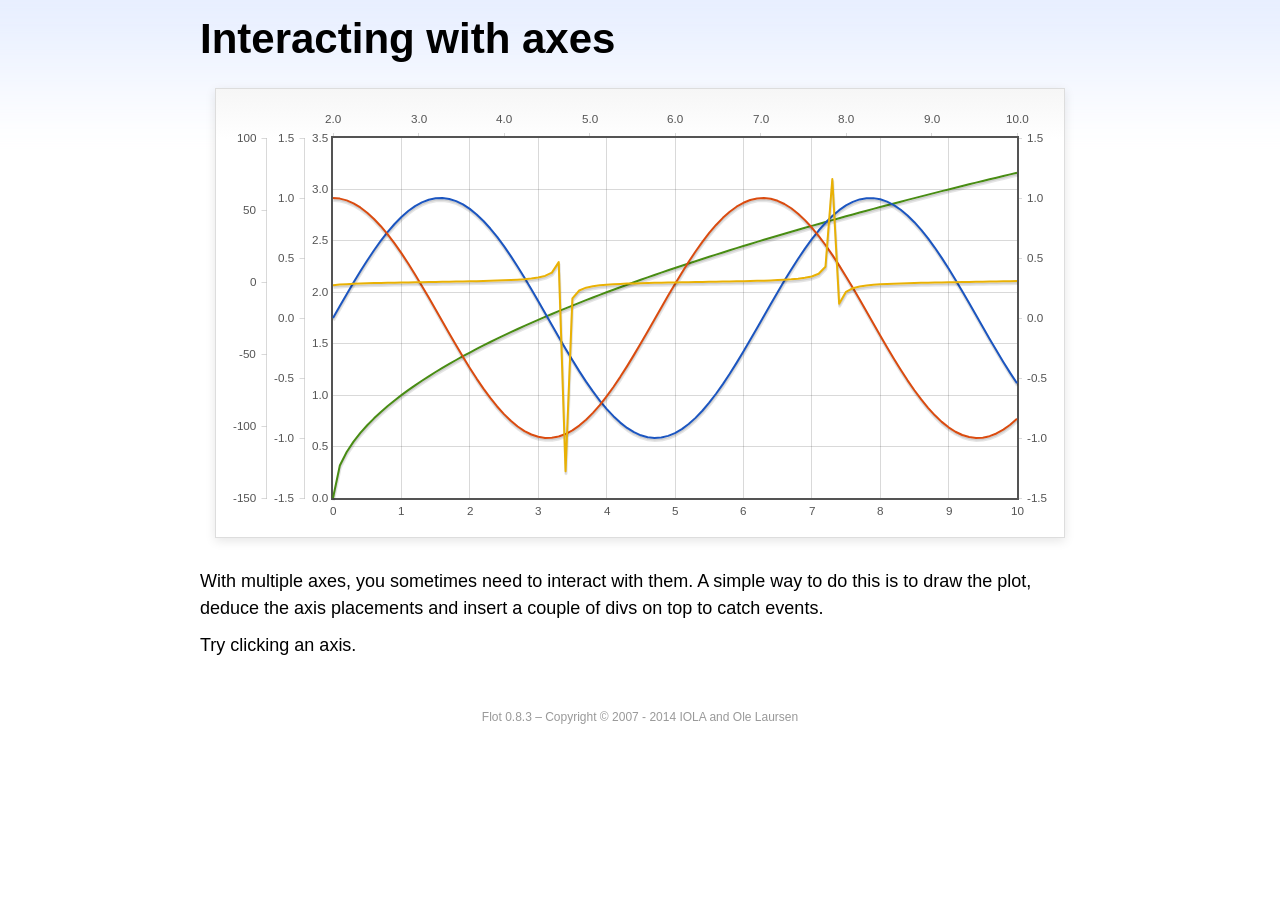
<file: src/main/webapp/resources/brandAdmin/assets/libs/flot/examples/axes-interacting/index.html>
<!DOCTYPE html PUBLIC "-//W3C//DTD HTML 4.01//EN" "http://www.w3.org/TR/html4/strict.dtd">
<html>
<head>
	<meta http-equiv="Content-Type" content="text/html; charset=utf-8">
	<title>Flot Examples: Interacting with axes</title>
	<link href="../examples.css" rel="stylesheet" type="text/css">
	<!--[if lte IE 8]><script language="javascript" type="text/javascript" src="../../excanvas.min.js"></script><![endif]-->
	<script language="javascript" type="text/javascript" src="../../jquery.js"></script>
	<script language="javascript" type="text/javascript" src="../../jquery.flot.js"></script>
	<script type="text/javascript">

	$(function() {

		function generate(start, end, fn) {
			var res = [];
			for (var i = 0; i <= 100; ++i) {
				var x = start + i / 100 * (end - start);
				res.push([x, fn(x)]);
			}
			return res;
		}

		var data = [
			{ data: generate(0, 10, function (x) { return Math.sqrt(x);}), xaxis: 1, yaxis:1 },
			{ data: generate(0, 10, function (x) { return Math.sin(x);}), xaxis: 1, yaxis:2 },
			{ data: generate(0, 10, function (x) { return Math.cos(x);}), xaxis: 1, yaxis:3 },
			{ data: generate(2, 10, function (x) { return Math.tan(x);}), xaxis: 2, yaxis: 4 }
		];

		var plot = $.plot("#placeholder", data, {
			xaxes: [
				{ position: 'bottom' },
				{ position: 'top'}
			],
			yaxes: [
				{ position: 'left' },
				{ position: 'left' },
				{ position: 'right' },
				{ position: 'left' }
			]
		});

		// Create a div for each axis

		$.each(plot.getAxes(), function (i, axis) {
			if (!axis.show)
				return;

			var box = axis.box;

			$("<div class='axisTarget' style='position:absolute; left:" + box.left + "px; top:" + box.top + "px; width:" + box.width +  "px; height:" + box.height + "px'></div>")
				.data("axis.direction", axis.direction)
				.data("axis.n", axis.n)
				.css({ backgroundColor: "#f00", opacity: 0, cursor: "pointer" })
				.appendTo(plot.getPlaceholder())
				.hover(
					function () { $(this).css({ opacity: 0.10 }) },
					function () { $(this).css({ opacity: 0 }) }
				)
				.click(function () {
					$("#click").text("You clicked the " + axis.direction + axis.n + "axis!")
				});
		});

		// Add the Flot version string to the footer

		$("#footer").prepend("Flot " + $.plot.version + " &ndash; ");
	});

	</script>
</head>
<body>

	<div id="header">
		<h2>Interacting with axes</h2>
	</div>

	<div id="content">

		<div class="demo-container">
			<div id="placeholder" class="demo-placeholder"></div>
		</div>

		<p>With multiple axes, you sometimes need to interact with them. A simple way to do this is to draw the plot, deduce the axis placements and insert a couple of divs on top to catch events.</p>

		<p>Try clicking an axis.</p>

		<p id="click"></p>

	</div>

	<div id="footer">
		Copyright &copy; 2007 - 2014 IOLA and Ole Laursen
	</div>

</body>
</html>
</file>
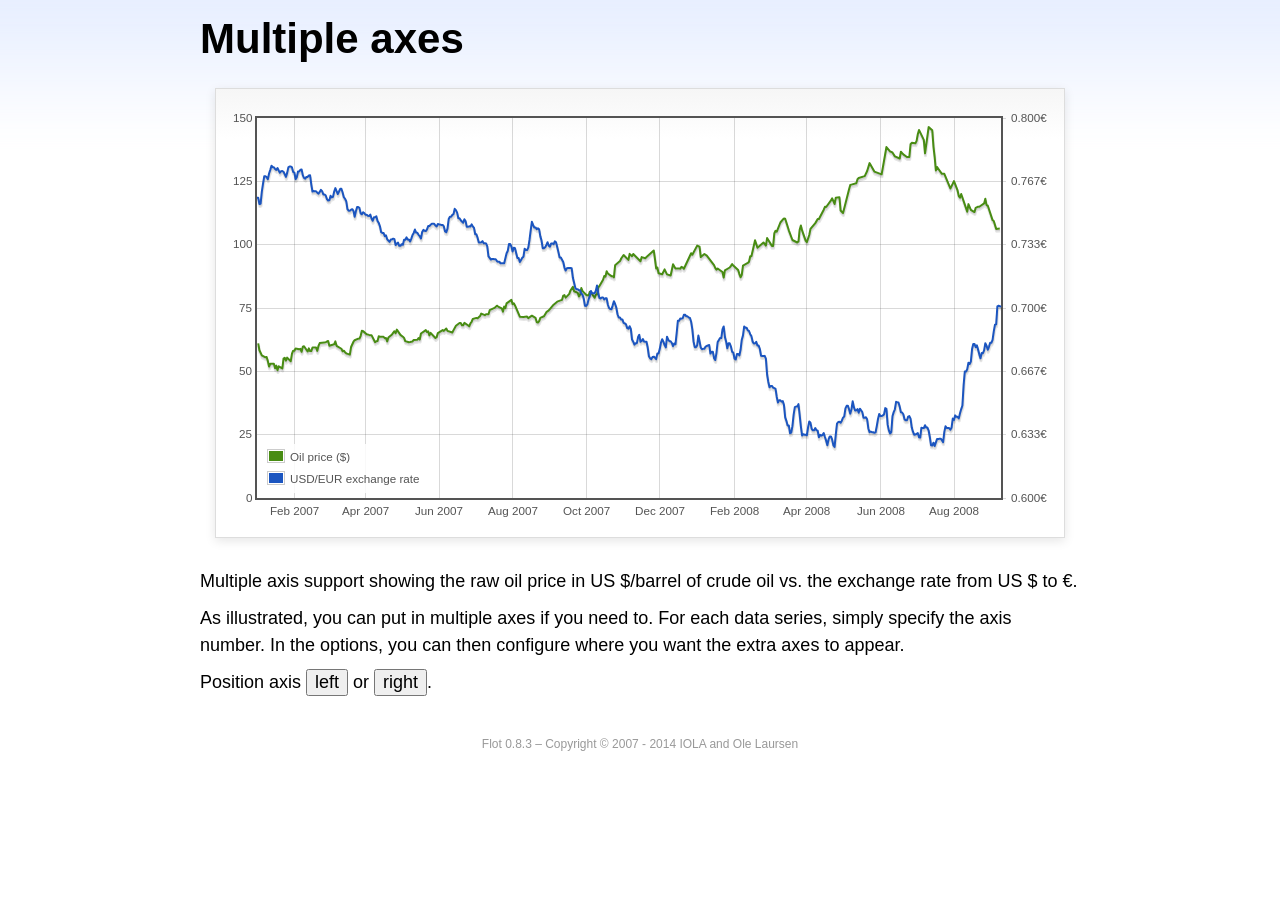
<file: src/main/webapp/resources/brandAdmin/assets/libs/flot/examples/axes-multiple/index.html>
<!DOCTYPE html PUBLIC "-//W3C//DTD HTML 4.01//EN" "http://www.w3.org/TR/html4/strict.dtd">
<html>
<head>
	<meta http-equiv="Content-Type" content="text/html; charset=utf-8">
	<title>Flot Examples: Multiple Axes</title>
	<link href="../examples.css" rel="stylesheet" type="text/css">
	<!--[if lte IE 8]><script language="javascript" type="text/javascript" src="../../excanvas.min.js"></script><![endif]-->
	<script language="javascript" type="text/javascript" src="../../jquery.js"></script>
	<script language="javascript" type="text/javascript" src="../../jquery.flot.js"></script>
	<script language="javascript" type="text/javascript" src="../../jquery.flot.time.js"></script>
	<script type="text/javascript">

	$(function() {

		var oilprices = [[1167692400000,61.05], [1167778800000,58.32], [1167865200000,57.35], [1167951600000,56.31], [1168210800000,55.55], [1168297200000,55.64], [1168383600000,54.02], [1168470000000,51.88], [1168556400000,52.99], [1168815600000,52.99], [1168902000000,51.21], [1168988400000,52.24], [1169074800000,50.48], [1169161200000,51.99], [1169420400000,51.13], [1169506800000,55.04], [1169593200000,55.37], [1169679600000,54.23], [1169766000000,55.42], [1170025200000,54.01], [1170111600000,56.97], [1170198000000,58.14], [1170284400000,58.14], [1170370800000,59.02], [1170630000000,58.74], [1170716400000,58.88], [1170802800000,57.71], [1170889200000,59.71], [1170975600000,59.89], [1171234800000,57.81], [1171321200000,59.06], [1171407600000,58.00], [1171494000000,57.99], [1171580400000,59.39], [1171839600000,59.39], [1171926000000,58.07], [1172012400000,60.07], [1172098800000,61.14], [1172444400000,61.39], [1172530800000,61.46], [1172617200000,61.79], [1172703600000,62.00], [1172790000000,60.07], [1173135600000,60.69], [1173222000000,61.82], [1173308400000,60.05], [1173654000000,58.91], [1173740400000,57.93], [1173826800000,58.16], [1173913200000,57.55], [1173999600000,57.11], [1174258800000,56.59], [1174345200000,59.61], [1174518000000,61.69], [1174604400000,62.28], [1174860000000,62.91], [1174946400000,62.93], [1175032800000,64.03], [1175119200000,66.03], [1175205600000,65.87], [1175464800000,64.64], [1175637600000,64.38], [1175724000000,64.28], [1175810400000,64.28], [1176069600000,61.51], [1176156000000,61.89], [1176242400000,62.01], [1176328800000,63.85], [1176415200000,63.63], [1176674400000,63.61], [1176760800000,63.10], [1176847200000,63.13], [1176933600000,61.83], [1177020000000,63.38], [1177279200000,64.58], [1177452000000,65.84], [1177538400000,65.06], [1177624800000,66.46], [1177884000000,64.40], [1178056800000,63.68], [1178143200000,63.19], [1178229600000,61.93], [1178488800000,61.47], [1178575200000,61.55], [1178748000000,61.81], [1178834400000,62.37], [1179093600000,62.46], [1179180000000,63.17], [1179266400000,62.55], [1179352800000,64.94], [1179698400000,66.27], [1179784800000,65.50], [1179871200000,65.77], [1179957600000,64.18], [1180044000000,65.20], [1180389600000,63.15], [1180476000000,63.49], [1180562400000,65.08], [1180908000000,66.30], [1180994400000,65.96], [1181167200000,66.93], [1181253600000,65.98], [1181599200000,65.35], [1181685600000,66.26], [1181858400000,68.00], [1182117600000,69.09], [1182204000000,69.10], [1182290400000,68.19], [1182376800000,68.19], [1182463200000,69.14], [1182722400000,68.19], [1182808800000,67.77], [1182895200000,68.97], [1182981600000,69.57], [1183068000000,70.68], [1183327200000,71.09], [1183413600000,70.92], [1183586400000,71.81], [1183672800000,72.81], [1183932000000,72.19], [1184018400000,72.56], [1184191200000,72.50], [1184277600000,74.15], [1184623200000,75.05], [1184796000000,75.92], [1184882400000,75.57], [1185141600000,74.89], [1185228000000,73.56], [1185314400000,75.57], [1185400800000,74.95], [1185487200000,76.83], [1185832800000,78.21], [1185919200000,76.53], [1186005600000,76.86], [1186092000000,76.00], [1186437600000,71.59], [1186696800000,71.47], [1186956000000,71.62], [1187042400000,71.00], [1187301600000,71.98], [1187560800000,71.12], [1187647200000,69.47], [1187733600000,69.26], [1187820000000,69.83], [1187906400000,71.09], [1188165600000,71.73], [1188338400000,73.36], [1188511200000,74.04], [1188856800000,76.30], [1189116000000,77.49], [1189461600000,78.23], [1189548000000,79.91], [1189634400000,80.09], [1189720800000,79.10], [1189980000000,80.57], [1190066400000,81.93], [1190239200000,83.32], [1190325600000,81.62], [1190584800000,80.95], [1190671200000,79.53], [1190757600000,80.30], [1190844000000,82.88], [1190930400000,81.66], [1191189600000,80.24], [1191276000000,80.05], [1191362400000,79.94], [1191448800000,81.44], [1191535200000,81.22], [1191794400000,79.02], [1191880800000,80.26], [1191967200000,80.30], [1192053600000,83.08], [1192140000000,83.69], [1192399200000,86.13], [1192485600000,87.61], [1192572000000,87.40], [1192658400000,89.47], [1192744800000,88.60], [1193004000000,87.56], [1193090400000,87.56], [1193176800000,87.10], [1193263200000,91.86], [1193612400000,93.53], [1193698800000,94.53], [1193871600000,95.93], [1194217200000,93.98], [1194303600000,96.37], [1194476400000,95.46], [1194562800000,96.32], [1195081200000,93.43], [1195167600000,95.10], [1195426800000,94.64], [1195513200000,95.10], [1196031600000,97.70], [1196118000000,94.42], [1196204400000,90.62], [1196290800000,91.01], [1196377200000,88.71], [1196636400000,88.32], [1196809200000,90.23], [1196982000000,88.28], [1197241200000,87.86], [1197327600000,90.02], [1197414000000,92.25], [1197586800000,90.63], [1197846000000,90.63], [1197932400000,90.49], [1198018800000,91.24], [1198105200000,91.06], [1198191600000,90.49], [1198710000000,96.62], [1198796400000,96.00], [1199142000000,99.62], [1199314800000,99.18], [1199401200000,95.09], [1199660400000,96.33], [1199833200000,95.67], [1200351600000,91.90], [1200438000000,90.84], [1200524400000,90.13], [1200610800000,90.57], [1200956400000,89.21], [1201042800000,86.99], [1201129200000,89.85], [1201474800000,90.99], [1201561200000,91.64], [1201647600000,92.33], [1201734000000,91.75], [1202079600000,90.02], [1202166000000,88.41], [1202252400000,87.14], [1202338800000,88.11], [1202425200000,91.77], [1202770800000,92.78], [1202857200000,93.27], [1202943600000,95.46], [1203030000000,95.46], [1203289200000,101.74], [1203462000000,98.81], [1203894000000,100.88], [1204066800000,99.64], [1204153200000,102.59], [1204239600000,101.84], [1204498800000,99.52], [1204585200000,99.52], [1204671600000,104.52], [1204758000000,105.47], [1204844400000,105.15], [1205103600000,108.75], [1205276400000,109.92], [1205362800000,110.33], [1205449200000,110.21], [1205708400000,105.68], [1205967600000,101.84], [1206313200000,100.86], [1206399600000,101.22], [1206486000000,105.90], [1206572400000,107.58], [1206658800000,105.62], [1206914400000,101.58], [1207000800000,100.98], [1207173600000,103.83], [1207260000000,106.23], [1207605600000,108.50], [1207778400000,110.11], [1207864800000,110.14], [1208210400000,113.79], [1208296800000,114.93], [1208383200000,114.86], [1208728800000,117.48], [1208815200000,118.30], [1208988000000,116.06], [1209074400000,118.52], [1209333600000,118.75], [1209420000000,113.46], [1209592800000,112.52], [1210024800000,121.84], [1210111200000,123.53], [1210197600000,123.69], [1210543200000,124.23], [1210629600000,125.80], [1210716000000,126.29], [1211148000000,127.05], [1211320800000,129.07], [1211493600000,132.19], [1211839200000,128.85], [1212357600000,127.76], [1212703200000,138.54], [1212962400000,136.80], [1213135200000,136.38], [1213308000000,134.86], [1213653600000,134.01], [1213740000000,136.68], [1213912800000,135.65], [1214172000000,134.62], [1214258400000,134.62], [1214344800000,134.62], [1214431200000,139.64], [1214517600000,140.21], [1214776800000,140.00], [1214863200000,140.97], [1214949600000,143.57], [1215036000000,145.29], [1215381600000,141.37], [1215468000000,136.04], [1215727200000,146.40], [1215986400000,145.18], [1216072800000,138.74], [1216159200000,134.60], [1216245600000,129.29], [1216332000000,130.65], [1216677600000,127.95], [1216850400000,127.95], [1217282400000,122.19], [1217455200000,124.08], [1217541600000,125.10], [1217800800000,121.41], [1217887200000,119.17], [1217973600000,118.58], [1218060000000,120.02], [1218405600000,114.45], [1218492000000,113.01], [1218578400000,116.00], [1218751200000,113.77], [1219010400000,112.87], [1219096800000,114.53], [1219269600000,114.98], [1219356000000,114.98], [1219701600000,116.27], [1219788000000,118.15], [1219874400000,115.59], [1219960800000,115.46], [1220306400000,109.71], [1220392800000,109.35], [1220565600000,106.23], [1220824800000,106.34]];

		var exchangerates = [[1167606000000,0.7580], [1167692400000,0.7580], [1167778800000,0.75470], [1167865200000,0.75490], [1167951600000,0.76130], [1168038000000,0.76550], [1168124400000,0.76930], [1168210800000,0.76940], [1168297200000,0.76880], [1168383600000,0.76780], [1168470000000,0.77080], [1168556400000,0.77270], [1168642800000,0.77490], [1168729200000,0.77410], [1168815600000,0.77410], [1168902000000,0.77320], [1168988400000,0.77270], [1169074800000,0.77370], [1169161200000,0.77240], [1169247600000,0.77120], [1169334000000,0.7720], [1169420400000,0.77210], [1169506800000,0.77170], [1169593200000,0.77040], [1169679600000,0.7690], [1169766000000,0.77110], [1169852400000,0.7740], [1169938800000,0.77450], [1170025200000,0.77450], [1170111600000,0.7740], [1170198000000,0.77160], [1170284400000,0.77130], [1170370800000,0.76780], [1170457200000,0.76880], [1170543600000,0.77180], [1170630000000,0.77180], [1170716400000,0.77280], [1170802800000,0.77290], [1170889200000,0.76980], [1170975600000,0.76850], [1171062000000,0.76810], [1171148400000,0.7690], [1171234800000,0.7690], [1171321200000,0.76980], [1171407600000,0.76990], [1171494000000,0.76510], [1171580400000,0.76130], [1171666800000,0.76160], [1171753200000,0.76140], [1171839600000,0.76140], [1171926000000,0.76070], [1172012400000,0.76020], [1172098800000,0.76110], [1172185200000,0.76220], [1172271600000,0.76150], [1172358000000,0.75980], [1172444400000,0.75980], [1172530800000,0.75920], [1172617200000,0.75730], [1172703600000,0.75660], [1172790000000,0.75670], [1172876400000,0.75910], [1172962800000,0.75820], [1173049200000,0.75850], [1173135600000,0.76130], [1173222000000,0.76310], [1173308400000,0.76150], [1173394800000,0.760], [1173481200000,0.76130], [1173567600000,0.76270], [1173654000000,0.76270], [1173740400000,0.76080], [1173826800000,0.75830], [1173913200000,0.75750], [1173999600000,0.75620], [1174086000000,0.7520], [1174172400000,0.75120], [1174258800000,0.75120], [1174345200000,0.75170], [1174431600000,0.7520], [1174518000000,0.75110], [1174604400000,0.7480], [1174690800000,0.75090], [1174777200000,0.75310], [1174860000000,0.75310], [1174946400000,0.75270], [1175032800000,0.74980], [1175119200000,0.74930], [1175205600000,0.75040], [1175292000000,0.750], [1175378400000,0.74910], [1175464800000,0.74910], [1175551200000,0.74850], [1175637600000,0.74840], [1175724000000,0.74920], [1175810400000,0.74710], [1175896800000,0.74590], [1175983200000,0.74770], [1176069600000,0.74770], [1176156000000,0.74830], [1176242400000,0.74580], [1176328800000,0.74480], [1176415200000,0.7430], [1176501600000,0.73990], [1176588000000,0.73950], [1176674400000,0.73950], [1176760800000,0.73780], [1176847200000,0.73820], [1176933600000,0.73620], [1177020000000,0.73550], [1177106400000,0.73480], [1177192800000,0.73610], [1177279200000,0.73610], [1177365600000,0.73650], [1177452000000,0.73620], [1177538400000,0.73310], [1177624800000,0.73390], [1177711200000,0.73440], [1177797600000,0.73270], [1177884000000,0.73270], [1177970400000,0.73360], [1178056800000,0.73330], [1178143200000,0.73590], [1178229600000,0.73590], [1178316000000,0.73720], [1178402400000,0.7360], [1178488800000,0.7360], [1178575200000,0.7350], [1178661600000,0.73650], [1178748000000,0.73840], [1178834400000,0.73950], [1178920800000,0.74130], [1179007200000,0.73970], [1179093600000,0.73960], [1179180000000,0.73850], [1179266400000,0.73780], [1179352800000,0.73660], [1179439200000,0.740], [1179525600000,0.74110], [1179612000000,0.74060], [1179698400000,0.74050], [1179784800000,0.74140], [1179871200000,0.74310], [1179957600000,0.74310], [1180044000000,0.74380], [1180130400000,0.74430], [1180216800000,0.74430], [1180303200000,0.74430], [1180389600000,0.74340], [1180476000000,0.74290], [1180562400000,0.74420], [1180648800000,0.7440], [1180735200000,0.74390], [1180821600000,0.74370], [1180908000000,0.74370], [1180994400000,0.74290], [1181080800000,0.74030], [1181167200000,0.73990], [1181253600000,0.74180], [1181340000000,0.74680], [1181426400000,0.7480], [1181512800000,0.7480], [1181599200000,0.7490], [1181685600000,0.74940], [1181772000000,0.75220], [1181858400000,0.75150], [1181944800000,0.75020], [1182031200000,0.74720], [1182117600000,0.74720], [1182204000000,0.74620], [1182290400000,0.74550], [1182376800000,0.74490], [1182463200000,0.74670], [1182549600000,0.74580], [1182636000000,0.74270], [1182722400000,0.74270], [1182808800000,0.7430], [1182895200000,0.74290], [1182981600000,0.7440], [1183068000000,0.7430], [1183154400000,0.74220], [1183240800000,0.73880], [1183327200000,0.73880], [1183413600000,0.73690], [1183500000000,0.73450], [1183586400000,0.73450], [1183672800000,0.73450], [1183759200000,0.73520], [1183845600000,0.73410], [1183932000000,0.73410], [1184018400000,0.7340], [1184104800000,0.73240], [1184191200000,0.72720], [1184277600000,0.72640], [1184364000000,0.72550], [1184450400000,0.72580], [1184536800000,0.72580], [1184623200000,0.72560], [1184709600000,0.72570], [1184796000000,0.72470], [1184882400000,0.72430], [1184968800000,0.72440], [1185055200000,0.72350], [1185141600000,0.72350], [1185228000000,0.72350], [1185314400000,0.72350], [1185400800000,0.72620], [1185487200000,0.72880], [1185573600000,0.73010], [1185660000000,0.73370], [1185746400000,0.73370], [1185832800000,0.73240], [1185919200000,0.72970], [1186005600000,0.73170], [1186092000000,0.73150], [1186178400000,0.72880], [1186264800000,0.72630], [1186351200000,0.72630], [1186437600000,0.72420], [1186524000000,0.72530], [1186610400000,0.72640], [1186696800000,0.7270], [1186783200000,0.73120], [1186869600000,0.73050], [1186956000000,0.73050], [1187042400000,0.73180], [1187128800000,0.73580], [1187215200000,0.74090], [1187301600000,0.74540], [1187388000000,0.74370], [1187474400000,0.74240], [1187560800000,0.74240], [1187647200000,0.74150], [1187733600000,0.74190], [1187820000000,0.74140], [1187906400000,0.73770], [1187992800000,0.73550], [1188079200000,0.73150], [1188165600000,0.73150], [1188252000000,0.7320], [1188338400000,0.73320], [1188424800000,0.73460], [1188511200000,0.73280], [1188597600000,0.73230], [1188684000000,0.7340], [1188770400000,0.7340], [1188856800000,0.73360], [1188943200000,0.73510], [1189029600000,0.73460], [1189116000000,0.73210], [1189202400000,0.72940], [1189288800000,0.72660], [1189375200000,0.72660], [1189461600000,0.72540], [1189548000000,0.72420], [1189634400000,0.72130], [1189720800000,0.71970], [1189807200000,0.72090], [1189893600000,0.7210], [1189980000000,0.7210], [1190066400000,0.7210], [1190152800000,0.72090], [1190239200000,0.71590], [1190325600000,0.71330], [1190412000000,0.71050], [1190498400000,0.70990], [1190584800000,0.70990], [1190671200000,0.70930], [1190757600000,0.70930], [1190844000000,0.70760], [1190930400000,0.7070], [1191016800000,0.70490], [1191103200000,0.70120], [1191189600000,0.70110], [1191276000000,0.70190], [1191362400000,0.70460], [1191448800000,0.70630], [1191535200000,0.70890], [1191621600000,0.70770], [1191708000000,0.70770], [1191794400000,0.70770], [1191880800000,0.70910], [1191967200000,0.71180], [1192053600000,0.70790], [1192140000000,0.70530], [1192226400000,0.7050], [1192312800000,0.70550], [1192399200000,0.70550], [1192485600000,0.70450], [1192572000000,0.70510], [1192658400000,0.70510], [1192744800000,0.70170], [1192831200000,0.70], [1192917600000,0.69950], [1193004000000,0.69940], [1193090400000,0.70140], [1193176800000,0.70360], [1193263200000,0.70210], [1193349600000,0.70020], [1193436000000,0.69670], [1193522400000,0.6950], [1193612400000,0.6950], [1193698800000,0.69390], [1193785200000,0.6940], [1193871600000,0.69220], [1193958000000,0.69190], [1194044400000,0.69140], [1194130800000,0.68940], [1194217200000,0.68910], [1194303600000,0.69040], [1194390000000,0.6890], [1194476400000,0.68340], [1194562800000,0.68230], [1194649200000,0.68070], [1194735600000,0.68150], [1194822000000,0.68150], [1194908400000,0.68470], [1194994800000,0.68590], [1195081200000,0.68220], [1195167600000,0.68270], [1195254000000,0.68370], [1195340400000,0.68230], [1195426800000,0.68220], [1195513200000,0.68220], [1195599600000,0.67920], [1195686000000,0.67460], [1195772400000,0.67350], [1195858800000,0.67310], [1195945200000,0.67420], [1196031600000,0.67440], [1196118000000,0.67390], [1196204400000,0.67310], [1196290800000,0.67610], [1196377200000,0.67610], [1196463600000,0.67850], [1196550000000,0.68180], [1196636400000,0.68360], [1196722800000,0.68230], [1196809200000,0.68050], [1196895600000,0.67930], [1196982000000,0.68490], [1197068400000,0.68330], [1197154800000,0.68250], [1197241200000,0.68250], [1197327600000,0.68160], [1197414000000,0.67990], [1197500400000,0.68130], [1197586800000,0.68090], [1197673200000,0.68680], [1197759600000,0.69330], [1197846000000,0.69330], [1197932400000,0.69450], [1198018800000,0.69440], [1198105200000,0.69460], [1198191600000,0.69640], [1198278000000,0.69650], [1198364400000,0.69560], [1198450800000,0.69560], [1198537200000,0.6950], [1198623600000,0.69480], [1198710000000,0.69280], [1198796400000,0.68870], [1198882800000,0.68240], [1198969200000,0.67940], [1199055600000,0.67940], [1199142000000,0.68030], [1199228400000,0.68550], [1199314800000,0.68240], [1199401200000,0.67910], [1199487600000,0.67830], [1199574000000,0.67850], [1199660400000,0.67850], [1199746800000,0.67970], [1199833200000,0.680], [1199919600000,0.68030], [1200006000000,0.68050], [1200092400000,0.6760], [1200178800000,0.6770], [1200265200000,0.6770], [1200351600000,0.67360], [1200438000000,0.67260], [1200524400000,0.67640], [1200610800000,0.68210], [1200697200000,0.68310], [1200783600000,0.68420], [1200870000000,0.68420], [1200956400000,0.68870], [1201042800000,0.69030], [1201129200000,0.68480], [1201215600000,0.68240], [1201302000000,0.67880], [1201388400000,0.68140], [1201474800000,0.68140], [1201561200000,0.67970], [1201647600000,0.67690], [1201734000000,0.67650], [1201820400000,0.67330], [1201906800000,0.67290], [1201993200000,0.67580], [1202079600000,0.67580], [1202166000000,0.6750], [1202252400000,0.6780], [1202338800000,0.68330], [1202425200000,0.68560], [1202511600000,0.69030], [1202598000000,0.68960], [1202684400000,0.68960], [1202770800000,0.68820], [1202857200000,0.68790], [1202943600000,0.68620], [1203030000000,0.68520], [1203116400000,0.68230], [1203202800000,0.68130], [1203289200000,0.68130], [1203375600000,0.68220], [1203462000000,0.68020], [1203548400000,0.68020], [1203634800000,0.67840], [1203721200000,0.67480], [1203807600000,0.67470], [1203894000000,0.67470], [1203980400000,0.67480], [1204066800000,0.67330], [1204153200000,0.6650], [1204239600000,0.66110], [1204326000000,0.65830], [1204412400000,0.6590], [1204498800000,0.6590], [1204585200000,0.65810], [1204671600000,0.65780], [1204758000000,0.65740], [1204844400000,0.65320], [1204930800000,0.65020], [1205017200000,0.65140], [1205103600000,0.65140], [1205190000000,0.65070], [1205276400000,0.6510], [1205362800000,0.64890], [1205449200000,0.64240], [1205535600000,0.64060], [1205622000000,0.63820], [1205708400000,0.63820], [1205794800000,0.63410], [1205881200000,0.63440], [1205967600000,0.63780], [1206054000000,0.64390], [1206140400000,0.64780], [1206226800000,0.64810], [1206313200000,0.64810], [1206399600000,0.64940], [1206486000000,0.64380], [1206572400000,0.63770], [1206658800000,0.63290], [1206745200000,0.63360], [1206831600000,0.63330], [1206914400000,0.63330], [1207000800000,0.6330], [1207087200000,0.63710], [1207173600000,0.64030], [1207260000000,0.63960], [1207346400000,0.63640], [1207432800000,0.63560], [1207519200000,0.63560], [1207605600000,0.63680], [1207692000000,0.63570], [1207778400000,0.63540], [1207864800000,0.6320], [1207951200000,0.63320], [1208037600000,0.63280], [1208124000000,0.63310], [1208210400000,0.63420], [1208296800000,0.63210], [1208383200000,0.63020], [1208469600000,0.62780], [1208556000000,0.63080], [1208642400000,0.63240], [1208728800000,0.63240], [1208815200000,0.63070], [1208901600000,0.62770], [1208988000000,0.62690], [1209074400000,0.63350], [1209160800000,0.63920], [1209247200000,0.640], [1209333600000,0.64010], [1209420000000,0.63960], [1209506400000,0.64070], [1209592800000,0.64230], [1209679200000,0.64290], [1209765600000,0.64720], [1209852000000,0.64850], [1209938400000,0.64860], [1210024800000,0.64670], [1210111200000,0.64440], [1210197600000,0.64670], [1210284000000,0.65090], [1210370400000,0.64780], [1210456800000,0.64610], [1210543200000,0.64610], [1210629600000,0.64680], [1210716000000,0.64490], [1210802400000,0.6470], [1210888800000,0.64610], [1210975200000,0.64520], [1211061600000,0.64220], [1211148000000,0.64220], [1211234400000,0.64250], [1211320800000,0.64140], [1211407200000,0.63660], [1211493600000,0.63460], [1211580000000,0.6350], [1211666400000,0.63460], [1211752800000,0.63460], [1211839200000,0.63430], [1211925600000,0.63460], [1212012000000,0.63790], [1212098400000,0.64160], [1212184800000,0.64420], [1212271200000,0.64310], [1212357600000,0.64310], [1212444000000,0.64350], [1212530400000,0.6440], [1212616800000,0.64730], [1212703200000,0.64690], [1212789600000,0.63860], [1212876000000,0.63560], [1212962400000,0.6340], [1213048800000,0.63460], [1213135200000,0.6430], [1213221600000,0.64520], [1213308000000,0.64670], [1213394400000,0.65060], [1213480800000,0.65040], [1213567200000,0.65030], [1213653600000,0.64810], [1213740000000,0.64510], [1213826400000,0.6450], [1213912800000,0.64410], [1213999200000,0.64140], [1214085600000,0.64090], [1214172000000,0.64090], [1214258400000,0.64280], [1214344800000,0.64310], [1214431200000,0.64180], [1214517600000,0.63710], [1214604000000,0.63490], [1214690400000,0.63330], [1214776800000,0.63340], [1214863200000,0.63380], [1214949600000,0.63420], [1215036000000,0.6320], [1215122400000,0.63180], [1215208800000,0.6370], [1215295200000,0.63680], [1215381600000,0.63680], [1215468000000,0.63830], [1215554400000,0.63710], [1215640800000,0.63710], [1215727200000,0.63550], [1215813600000,0.6320], [1215900000000,0.62770], [1215986400000,0.62760], [1216072800000,0.62910], [1216159200000,0.62740], [1216245600000,0.62930], [1216332000000,0.63110], [1216418400000,0.6310], [1216504800000,0.63120], [1216591200000,0.63120], [1216677600000,0.63040], [1216764000000,0.62940], [1216850400000,0.63480], [1216936800000,0.63780], [1217023200000,0.63680], [1217109600000,0.63680], [1217196000000,0.63680], [1217282400000,0.6360], [1217368800000,0.6370], [1217455200000,0.64180], [1217541600000,0.64110], [1217628000000,0.64350], [1217714400000,0.64270], [1217800800000,0.64270], [1217887200000,0.64190], [1217973600000,0.64460], [1218060000000,0.64680], [1218146400000,0.64870], [1218232800000,0.65940], [1218319200000,0.66660], [1218405600000,0.66660], [1218492000000,0.66780], [1218578400000,0.67120], [1218664800000,0.67050], [1218751200000,0.67180], [1218837600000,0.67840], [1218924000000,0.68110], [1219010400000,0.68110], [1219096800000,0.67940], [1219183200000,0.68040], [1219269600000,0.67810], [1219356000000,0.67560], [1219442400000,0.67350], [1219528800000,0.67630], [1219615200000,0.67620], [1219701600000,0.67770], [1219788000000,0.68150], [1219874400000,0.68020], [1219960800000,0.6780], [1220047200000,0.67960], [1220133600000,0.68170], [1220220000000,0.68170], [1220306400000,0.68320], [1220392800000,0.68770], [1220479200000,0.69120], [1220565600000,0.69140], [1220652000000,0.70090], [1220738400000,0.70120], [1220824800000,0.7010], [1220911200000,0.70050]];

		function euroFormatter(v, axis) {
			return v.toFixed(axis.tickDecimals) + "€";
		}

		function doPlot(position) {
			$.plot("#placeholder", [
				{ data: oilprices, label: "Oil price ($)" },
				{ data: exchangerates, label: "USD/EUR exchange rate", yaxis: 2 }
			], {
				xaxes: [ { mode: "time" } ],
				yaxes: [ { min: 0 }, {
					// align if we are to the right
					alignTicksWithAxis: position == "right" ? 1 : null,
					position: position,
					tickFormatter: euroFormatter
				} ],
				legend: { position: "sw" }
			});
		}

		doPlot("right");

		$("button").click(function () {
			doPlot($(this).text());
		});

		// Add the Flot version string to the footer

		$("#footer").prepend("Flot " + $.plot.version + " &ndash; ");
	});

	</script>
</head>
<body>

	<div id="header">
		<h2>Multiple axes</h2>
	</div>

	<div id="content">

		<div class="demo-container">
			<div id="placeholder" class="demo-placeholder"></div>
		</div>

		<p>Multiple axis support showing the raw oil price in US $/barrel of crude oil vs. the exchange rate from US $ to €.</p>

		<p>As illustrated, you can put in multiple axes if you need to. For each data series, simply specify the axis number. In the options, you can then configure where you want the extra axes to appear.</p>

		<p>Position axis <button>left</button> or <button>right</button>.</p>

	</div>

	<div id="footer">
		Copyright &copy; 2007 - 2014 IOLA and Ole Laursen
	</div>

</body>
</html>
</file>
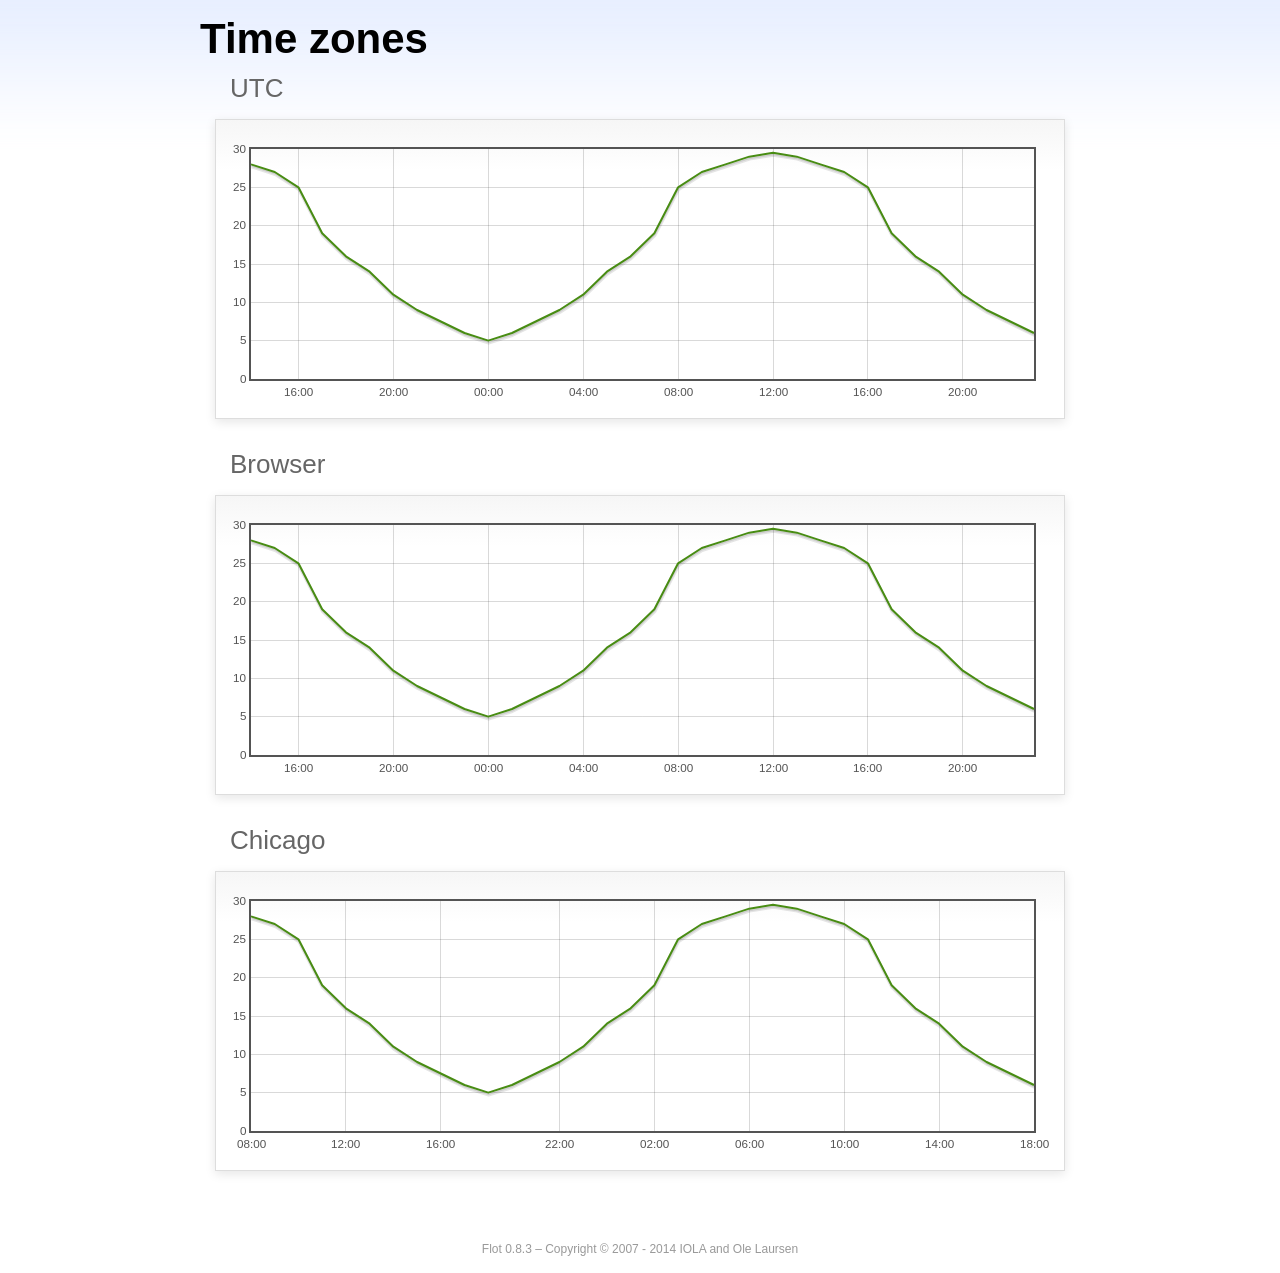
<file: src/main/webapp/resources/brandAdmin/assets/libs/flot/examples/axes-time-zones/index.html>
<!DOCTYPE html PUBLIC "-//W3C//DTD HTML 4.01//EN" "http://www.w3.org/TR/html4/strict.dtd">
<html>
<head>
	<meta http-equiv="Content-Type" content="text/html; charset=utf-8">
	<title>Flot Examples: Time zones</title>
	<link href="../examples.css" rel="stylesheet" type="text/css">
	<!--[if lte IE 8]><script language="javascript" type="text/javascript" src="../../excanvas.min.js"></script><![endif]-->
	<script language="javascript" type="text/javascript" src="../../jquery.js"></script>
	<script language="javascript" type="text/javascript" src="../../jquery.flot.js"></script>
	<script language="javascript" type="text/javascript" src="../../jquery.flot.time.js"></script>
	<script language="javascript" type="text/javascript" src="date.js"></script>
	<script type="text/javascript">

	$(function() {

		timezoneJS.timezone.zoneFileBasePath = "tz";
		timezoneJS.timezone.defaultZoneFile = [];
		timezoneJS.timezone.init({async: false});

		var d = [
			[Date.UTC(2011, 2, 12, 14, 0, 0), 28],
			[Date.UTC(2011, 2, 12, 15, 0, 0), 27],
			[Date.UTC(2011, 2, 12, 16, 0, 0), 25],
			[Date.UTC(2011, 2, 12, 17, 0, 0), 19],
			[Date.UTC(2011, 2, 12, 18, 0, 0), 16],
			[Date.UTC(2011, 2, 12, 19, 0, 0), 14],
			[Date.UTC(2011, 2, 12, 20, 0, 0), 11],
			[Date.UTC(2011, 2, 12, 21, 0, 0), 9],
			[Date.UTC(2011, 2, 12, 22, 0, 0), 7.5],
			[Date.UTC(2011, 2, 12, 23, 0, 0), 6],
			[Date.UTC(2011, 2, 13, 0, 0, 0), 5],
			[Date.UTC(2011, 2, 13, 1, 0, 0), 6],
			[Date.UTC(2011, 2, 13, 2, 0, 0), 7.5],
			[Date.UTC(2011, 2, 13, 3, 0, 0), 9],
			[Date.UTC(2011, 2, 13, 4, 0, 0), 11],
			[Date.UTC(2011, 2, 13, 5, 0, 0), 14],
			[Date.UTC(2011, 2, 13, 6, 0, 0), 16],
			[Date.UTC(2011, 2, 13, 7, 0, 0), 19],
			[Date.UTC(2011, 2, 13, 8, 0, 0), 25],
			[Date.UTC(2011, 2, 13, 9, 0, 0), 27],
			[Date.UTC(2011, 2, 13, 10, 0, 0), 28],
			[Date.UTC(2011, 2, 13, 11, 0, 0), 29],
			[Date.UTC(2011, 2, 13, 12, 0, 0), 29.5],
			[Date.UTC(2011, 2, 13, 13, 0, 0), 29],
			[Date.UTC(2011, 2, 13, 14, 0, 0), 28],
			[Date.UTC(2011, 2, 13, 15, 0, 0), 27],
			[Date.UTC(2011, 2, 13, 16, 0, 0), 25],
			[Date.UTC(2011, 2, 13, 17, 0, 0), 19],
			[Date.UTC(2011, 2, 13, 18, 0, 0), 16],
			[Date.UTC(2011, 2, 13, 19, 0, 0), 14],
			[Date.UTC(2011, 2, 13, 20, 0, 0), 11],
			[Date.UTC(2011, 2, 13, 21, 0, 0), 9],
			[Date.UTC(2011, 2, 13, 22, 0, 0), 7.5],
			[Date.UTC(2011, 2, 13, 23, 0, 0), 6]
		];

		var plot = $.plot("#placeholderUTC", [d], {
			xaxis: {
				mode: "time"
			}
		});

		var plot = $.plot("#placeholderLocal", [d], {
			xaxis: {
				mode: "time",
				timezone: "browser"
			}
		});

		var plot = $.plot("#placeholderChicago", [d], {
			xaxis: {
				mode: "time",
				timezone: "America/Chicago"
			}
		});

		// Add the Flot version string to the footer

		$("#footer").prepend("Flot " + $.plot.version + " &ndash; ");
	});

	</script>
</head>
<body>

	<div id="header">
		<h2>Time zones</h2>
	</div>

	<div id="content">

		<h3>UTC</h3>
		<div class="demo-container" style="height: 300px;">
			<div id="placeholderUTC" class="demo-placeholder"></div>
		</div>

		<h3>Browser</h3>
		<div class="demo-container" style="height: 300px;">
			<div id="placeholderLocal" class="demo-placeholder"></div>
		</div>

		<h3>Chicago</h3>
		<div class="demo-container" style="height: 300px;">
			<div id="placeholderChicago" class="demo-placeholder"></div>
		</div>

	</div>

	<div id="footer">
		Copyright &copy; 2007 - 2014 IOLA and Ole Laursen
	</div>

</body>
</html>
</file>
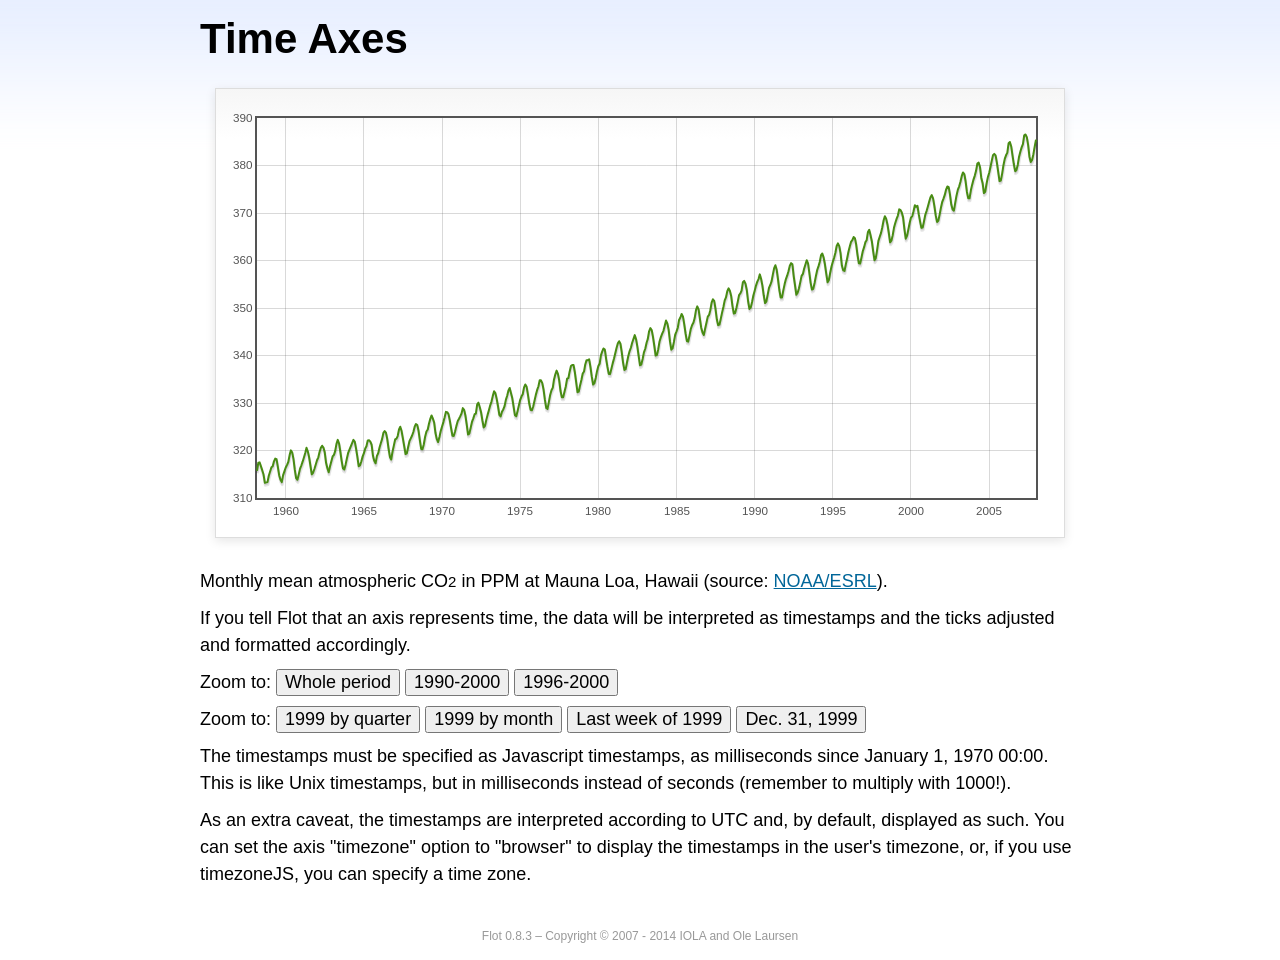
<file: src/main/webapp/resources/brandAdmin/assets/libs/flot/examples/axes-time/index.html>
<!DOCTYPE html PUBLIC "-//W3C//DTD HTML 4.01//EN" "http://www.w3.org/TR/html4/strict.dtd">
<html>
<head>
	<meta http-equiv="Content-Type" content="text/html; charset=utf-8">
	<title>Flot Examples: Time Axes</title>
	<link href="../examples.css" rel="stylesheet" type="text/css">
	<!--[if lte IE 8]><script language="javascript" type="text/javascript" src="../../excanvas.min.js"></script><![endif]-->
	<script language="javascript" type="text/javascript" src="../../jquery.js"></script>
	<script language="javascript" type="text/javascript" src="../../jquery.flot.js"></script>
	<script language="javascript" type="text/javascript" src="../../jquery.flot.time.js"></script>
	<script type="text/javascript">

	$(function() {

		var d = [[-373597200000, 315.71], [-370918800000, 317.45], [-368326800000, 317.50], [-363056400000, 315.86], [-360378000000, 314.93], [-357699600000, 313.19], [-352429200000, 313.34], [-349837200000, 314.67], [-347158800000, 315.58], [-344480400000, 316.47], [-342061200000, 316.65], [-339382800000, 317.71], [-336790800000, 318.29], [-334112400000, 318.16], [-331520400000, 316.55], [-328842000000, 314.80], [-326163600000, 313.84], [-323571600000, 313.34], [-320893200000, 314.81], [-318301200000, 315.59], [-315622800000, 316.43], [-312944400000, 316.97], [-310438800000, 317.58], [-307760400000, 319.03], [-305168400000, 320.03], [-302490000000, 319.59], [-299898000000, 318.18], [-297219600000, 315.91], [-294541200000, 314.16], [-291949200000, 313.83], [-289270800000, 315.00], [-286678800000, 316.19], [-284000400000, 316.89], [-281322000000, 317.70], [-278902800000, 318.54], [-276224400000, 319.48], [-273632400000, 320.58], [-270954000000, 319.78], [-268362000000, 318.58], [-265683600000, 316.79], [-263005200000, 314.99], [-260413200000, 315.31], [-257734800000, 316.10], [-255142800000, 317.01], [-252464400000, 317.94], [-249786000000, 318.56], [-247366800000, 319.69], [-244688400000, 320.58], [-242096400000, 321.01], [-239418000000, 320.61], [-236826000000, 319.61], [-234147600000, 317.40], [-231469200000, 316.26], [-228877200000, 315.42], [-226198800000, 316.69], [-223606800000, 317.69], [-220928400000, 318.74], [-218250000000, 319.08], [-215830800000, 319.86], [-213152400000, 321.39], [-210560400000, 322.24], [-207882000000, 321.47], [-205290000000, 319.74], [-202611600000, 317.77], [-199933200000, 316.21], [-197341200000, 315.99], [-194662800000, 317.07], [-192070800000, 318.36], [-189392400000, 319.57], [-178938000000, 322.23], [-176259600000, 321.89], [-173667600000, 320.44], [-170989200000, 318.70], [-168310800000, 316.70], [-165718800000, 316.87], [-163040400000, 317.68], [-160448400000, 318.71], [-157770000000, 319.44], [-155091600000, 320.44], [-152672400000, 320.89], [-149994000000, 322.13], [-147402000000, 322.16], [-144723600000, 321.87], [-142131600000, 321.21], [-139453200000, 318.87], [-136774800000, 317.81], [-134182800000, 317.30], [-131504400000, 318.87], [-128912400000, 319.42], [-126234000000, 320.62], [-123555600000, 321.59], [-121136400000, 322.39], [-118458000000, 323.70], [-115866000000, 324.07], [-113187600000, 323.75], [-110595600000, 322.40], [-107917200000, 320.37], [-105238800000, 318.64], [-102646800000, 318.10], [-99968400000, 319.79], [-97376400000, 321.03], [-94698000000, 322.33], [-92019600000, 322.50], [-89600400000, 323.04], [-86922000000, 324.42], [-84330000000, 325.00], [-81651600000, 324.09], [-79059600000, 322.55], [-76381200000, 320.92], [-73702800000, 319.26], [-71110800000, 319.39], [-68432400000, 320.72], [-65840400000, 321.96], [-63162000000, 322.57], [-60483600000, 323.15], [-57978000000, 323.89], [-55299600000, 325.02], [-52707600000, 325.57], [-50029200000, 325.36], [-47437200000, 324.14], [-44758800000, 322.11], [-42080400000, 320.33], [-39488400000, 320.25], [-36810000000, 321.32], [-34218000000, 322.90], [-31539600000, 324.00], [-28861200000, 324.42], [-26442000000, 325.64], [-23763600000, 326.66], [-21171600000, 327.38], [-18493200000, 326.70], [-15901200000, 325.89], [-13222800000, 323.67], [-10544400000, 322.38], [-7952400000, 321.78], [-5274000000, 322.85], [-2682000000, 324.12], [-3600000, 325.06], [2674800000, 325.98], [5094000000, 326.93], [7772400000, 328.13], [10364400000, 328.07], [13042800000, 327.66], [15634800000, 326.35], [18313200000, 324.69], [20991600000, 323.10], [23583600000, 323.07], [26262000000, 324.01], [28854000000, 325.13], [31532400000, 326.17], [34210800000, 326.68], [36630000000, 327.18], [39308400000, 327.78], [41900400000, 328.92], [44578800000, 328.57], [47170800000, 327.37], [49849200000, 325.43], [52527600000, 323.36], [55119600000, 323.56], [57798000000, 324.80], [60390000000, 326.01], [63068400000, 326.77], [65746800000, 327.63], [68252400000, 327.75], [70930800000, 329.72], [73522800000, 330.07], [76201200000, 329.09], [78793200000, 328.05], [81471600000, 326.32], [84150000000, 324.84], [86742000000, 325.20], [89420400000, 326.50], [92012400000, 327.55], [94690800000, 328.54], [97369200000, 329.56], [99788400000, 330.30], [102466800000, 331.50], [105058800000, 332.48], [107737200000, 332.07], [110329200000, 330.87], [113007600000, 329.31], [115686000000, 327.51], [118278000000, 327.18], [120956400000, 328.16], [123548400000, 328.64], [126226800000, 329.35], [128905200000, 330.71], [131324400000, 331.48], [134002800000, 332.65], [136594800000, 333.16], [139273200000, 332.06], [141865200000, 330.99], [144543600000, 329.17], [147222000000, 327.41], [149814000000, 327.20], [152492400000, 328.33], [155084400000, 329.50], [157762800000, 330.68], [160441200000, 331.41], [162860400000, 331.85], [165538800000, 333.29], [168130800000, 333.91], [170809200000, 333.40], [173401200000, 331.78], [176079600000, 329.88], [178758000000, 328.57], [181350000000, 328.46], [184028400000, 329.26], [189298800000, 331.71], [191977200000, 332.76], [194482800000, 333.48], [197161200000, 334.78], [199753200000, 334.78], [202431600000, 334.17], [205023600000, 332.78], [207702000000, 330.64], [210380400000, 328.95], [212972400000, 328.77], [215650800000, 330.23], [218242800000, 331.69], [220921200000, 332.70], [223599600000, 333.24], [226018800000, 334.96], [228697200000, 336.04], [231289200000, 336.82], [233967600000, 336.13], [236559600000, 334.73], [239238000000, 332.52], [241916400000, 331.19], [244508400000, 331.19], [247186800000, 332.35], [249778800000, 333.47], [252457200000, 335.11], [255135600000, 335.26], [257554800000, 336.60], [260233200000, 337.77], [262825200000, 338.00], [265503600000, 337.99], [268095600000, 336.48], [270774000000, 334.37], [273452400000, 332.27], [276044400000, 332.41], [278722800000, 333.76], [281314800000, 334.83], [283993200000, 336.21], [286671600000, 336.64], [289090800000, 338.12], [291769200000, 339.02], [294361200000, 339.02], [297039600000, 339.20], [299631600000, 337.58], [302310000000, 335.55], [304988400000, 333.89], [307580400000, 334.14], [310258800000, 335.26], [312850800000, 336.71], [315529200000, 337.81], [318207600000, 338.29], [320713200000, 340.04], [323391600000, 340.86], [325980000000, 341.47], [328658400000, 341.26], [331250400000, 339.29], [333928800000, 337.60], [336607200000, 336.12], [339202800000, 336.08], [341881200000, 337.22], [344473200000, 338.34], [347151600000, 339.36], [349830000000, 340.51], [352249200000, 341.57], [354924000000, 342.56], [357516000000, 343.01], [360194400000, 342.47], [362786400000, 340.71], [365464800000, 338.52], [368143200000, 336.96], [370738800000, 337.13], [373417200000, 338.58], [376009200000, 339.89], [378687600000, 340.93], [381366000000, 341.69], [383785200000, 342.69], [389052000000, 344.30], [391730400000, 343.43], [394322400000, 341.88], [397000800000, 339.89], [399679200000, 337.95], [402274800000, 338.10], [404953200000, 339.27], [407545200000, 340.67], [410223600000, 341.42], [412902000000, 342.68], [415321200000, 343.46], [417996000000, 345.10], [420588000000, 345.76], [423266400000, 345.36], [425858400000, 343.91], [428536800000, 342.05], [431215200000, 340.00], [433810800000, 340.12], [436489200000, 341.33], [439081200000, 342.94], [441759600000, 343.87], [444438000000, 344.60], [446943600000, 345.20], [452210400000, 347.36], [454888800000, 346.74], [457480800000, 345.41], [460159200000, 343.01], [462837600000, 341.23], [465433200000, 341.52], [468111600000, 342.86], [470703600000, 344.41], [473382000000, 345.09], [476060400000, 345.89], [478479600000, 347.49], [481154400000, 348.00], [483746400000, 348.75], [486424800000, 348.19], [489016800000, 346.54], [491695200000, 344.63], [494373600000, 343.03], [496969200000, 342.92], [499647600000, 344.24], [502239600000, 345.62], [504918000000, 346.43], [507596400000, 346.94], [510015600000, 347.88], [512690400000, 349.57], [515282400000, 350.35], [517960800000, 349.72], [520552800000, 347.78], [523231200000, 345.86], [525909600000, 344.84], [528505200000, 344.32], [531183600000, 345.67], [533775600000, 346.88], [536454000000, 348.19], [539132400000, 348.55], [541551600000, 349.52], [544226400000, 351.12], [546818400000, 351.84], [549496800000, 351.49], [552088800000, 349.82], [554767200000, 347.63], [557445600000, 346.38], [560041200000, 346.49], [562719600000, 347.75], [565311600000, 349.03], [567990000000, 350.20], [570668400000, 351.61], [573174000000, 352.22], [575848800000, 353.53], [578440800000, 354.14], [581119200000, 353.62], [583711200000, 352.53], [586389600000, 350.41], [589068000000, 348.84], [591663600000, 348.94], [594342000000, 350.04], [596934000000, 351.29], [599612400000, 352.72], [602290800000, 353.10], [604710000000, 353.65], [607384800000, 355.43], [609976800000, 355.70], [612655200000, 355.11], [615247200000, 353.79], [617925600000, 351.42], [620604000000, 349.81], [623199600000, 350.11], [625878000000, 351.26], [628470000000, 352.63], [631148400000, 353.64], [633826800000, 354.72], [636246000000, 355.49], [638920800000, 356.09], [641512800000, 357.08], [644191200000, 356.11], [646783200000, 354.70], [649461600000, 352.68], [652140000000, 351.05], [654735600000, 351.36], [657414000000, 352.81], [660006000000, 354.22], [662684400000, 354.85], [665362800000, 355.66], [667782000000, 357.04], [670456800000, 358.40], [673048800000, 359.00], [675727200000, 357.99], [678319200000, 356.00], [680997600000, 353.78], [683676000000, 352.20], [686271600000, 352.22], [688950000000, 353.70], [691542000000, 354.98], [694220400000, 356.09], [696898800000, 356.85], [699404400000, 357.73], [702079200000, 358.91], [704671200000, 359.45], [707349600000, 359.19], [709941600000, 356.72], [712620000000, 354.79], [715298400000, 352.79], [717894000000, 353.20], [720572400000, 354.15], [723164400000, 355.39], [725842800000, 356.77], [728521200000, 357.17], [730940400000, 358.26], [733615200000, 359.16], [736207200000, 360.07], [738885600000, 359.41], [741477600000, 357.44], [744156000000, 355.30], [746834400000, 353.87], [749430000000, 354.04], [752108400000, 355.27], [754700400000, 356.70], [757378800000, 358.00], [760057200000, 358.81], [762476400000, 359.68], [765151200000, 361.13], [767743200000, 361.48], [770421600000, 360.60], [773013600000, 359.20], [775692000000, 357.23], [778370400000, 355.42], [780966000000, 355.89], [783644400000, 357.41], [786236400000, 358.74], [788914800000, 359.73], [791593200000, 360.61], [794012400000, 361.58], [796687200000, 363.05], [799279200000, 363.62], [801957600000, 363.03], [804549600000, 361.55], [807228000000, 358.94], [809906400000, 357.93], [812502000000, 357.80], [815180400000, 359.22], [817772400000, 360.44], [820450800000, 361.83], [823129200000, 362.95], [825634800000, 363.91], [828309600000, 364.28], [830901600000, 364.94], [833580000000, 364.70], [836172000000, 363.31], [838850400000, 361.15], [841528800000, 359.40], [844120800000, 359.34], [846802800000, 360.62], [849394800000, 361.96], [852073200000, 362.81], [854751600000, 363.87], [857170800000, 364.25], [859845600000, 366.02], [862437600000, 366.46], [865116000000, 365.32], [867708000000, 364.07], [870386400000, 361.95], [873064800000, 360.06], [875656800000, 360.49], [878338800000, 362.19], [880930800000, 364.12], [883609200000, 364.99], [886287600000, 365.82], [888706800000, 366.95], [891381600000, 368.42], [893973600000, 369.33], [896652000000, 368.78], [899244000000, 367.59], [901922400000, 365.84], [904600800000, 363.83], [907192800000, 364.18], [909874800000, 365.34], [912466800000, 366.93], [915145200000, 367.94], [917823600000, 368.82], [920242800000, 369.46], [922917600000, 370.77], [925509600000, 370.66], [928188000000, 370.10], [930780000000, 369.08], [933458400000, 366.66], [936136800000, 364.60], [938728800000, 365.17], [941410800000, 366.51], [944002800000, 367.89], [946681200000, 369.04], [949359600000, 369.35], [951865200000, 370.38], [954540000000, 371.63], [957132000000, 371.32], [959810400000, 371.53], [962402400000, 369.75], [965080800000, 368.23], [967759200000, 366.87], [970351200000, 366.94], [973033200000, 368.27], [975625200000, 369.64], [978303600000, 370.46], [980982000000, 371.44], [983401200000, 372.37], [986076000000, 373.33], [988668000000, 373.77], [991346400000, 373.09], [993938400000, 371.51], [996616800000, 369.55], [999295200000, 368.12], [1001887200000, 368.38], [1004569200000, 369.66], [1007161200000, 371.11], [1009839600000, 372.36], [1012518000000, 373.09], [1014937200000, 373.81], [1017612000000, 374.93], [1020204000000, 375.58], [1022882400000, 375.44], [1025474400000, 373.86], [1028152800000, 371.77], [1030831200000, 370.73], [1033423200000, 370.50], [1036105200000, 372.18], [1038697200000, 373.70], [1041375600000, 374.92], [1044054000000, 375.62], [1046473200000, 376.51], [1049148000000, 377.75], [1051740000000, 378.54], [1054418400000, 378.20], [1057010400000, 376.68], [1059688800000, 374.43], [1062367200000, 373.11], [1064959200000, 373.10], [1067641200000, 374.77], [1070233200000, 375.97], [1072911600000, 377.03], [1075590000000, 377.87], [1078095600000, 378.88], [1080770400000, 380.42], [1083362400000, 380.62], [1086040800000, 379.70], [1088632800000, 377.43], [1091311200000, 376.32], [1093989600000, 374.19], [1096581600000, 374.47], [1099263600000, 376.15], [1101855600000, 377.51], [1104534000000, 378.43], [1107212400000, 379.70], [1109631600000, 380.92], [1112306400000, 382.18], [1114898400000, 382.45], [1117576800000, 382.14], [1120168800000, 380.60], [1122847200000, 378.64], [1125525600000, 376.73], [1128117600000, 376.84], [1130799600000, 378.29], [1133391600000, 380.06], [1136070000000, 381.40], [1138748400000, 382.20], [1141167600000, 382.66], [1143842400000, 384.69], [1146434400000, 384.94], [1149112800000, 384.01], [1151704800000, 382.14], [1154383200000, 380.31], [1157061600000, 378.81], [1159653600000, 379.03], [1162335600000, 380.17], [1164927600000, 381.85], [1167606000000, 382.94], [1170284400000, 383.86], [1172703600000, 384.49], [1175378400000, 386.37], [1177970400000, 386.54], [1180648800000, 385.98], [1183240800000, 384.36], [1185919200000, 381.85], [1188597600000, 380.74], [1191189600000, 381.15], [1193871600000, 382.38], [1196463600000, 383.94], [1199142000000, 385.44]]; 

		$.plot("#placeholder", [d], {
			xaxis: { mode: "time" }
		});

		$("#whole").click(function () {
			$.plot("#placeholder", [d], {
				xaxis: { mode: "time" }
			});
		});

		$("#nineties").click(function () {
			$.plot("#placeholder", [d], {
				xaxis: {
					mode: "time",
					min: (new Date(1990, 0, 1)).getTime(),
					max: (new Date(2000, 0, 1)).getTime()
				}
			});
		});

		$("#latenineties").click(function () {
			$.plot("#placeholder", [d], {
				xaxis: {
					mode: "time",
					minTickSize: [1, "year"],
					min: (new Date(1996, 0, 1)).getTime(),
					max: (new Date(2000, 0, 1)).getTime()
				}
			});
		});

		$("#ninetyninequarters").click(function () {
			$.plot("#placeholder", [d], {
				xaxis: {
					mode: "time",
					minTickSize: [1, "quarter"],
					min: (new Date(1999, 0, 1)).getTime(),
					max: (new Date(2000, 0, 1)).getTime()
				}
			});
		});

		$("#ninetynine").click(function () {
			$.plot("#placeholder", [d], {
				xaxis: {
					mode: "time",
					minTickSize: [1, "month"],
					min: (new Date(1999, 0, 1)).getTime(),
					max: (new Date(2000, 0, 1)).getTime()
				}
			});
		});

		$("#lastweekninetynine").click(function () {
			$.plot("#placeholder", [d], {
				xaxis: {
					mode: "time",
					minTickSize: [1, "day"],
					min: (new Date(1999, 11, 25)).getTime(),
					max: (new Date(2000, 0, 1)).getTime(),
					timeformat: "%a"
				}
			});
		});

		$("#lastdayninetynine").click(function () {
			$.plot("#placeholder", [d], {
				xaxis: {
					mode: "time",
					minTickSize: [1, "hour"],
					min: (new Date(1999, 11, 31)).getTime(),
					max: (new Date(2000, 0, 1)).getTime(),
					twelveHourClock: true
				}
			});
		});

		// Add the Flot version string to the footer

		$("#footer").prepend("Flot " + $.plot.version + " &ndash; ");
	});

	</script>
</head>
<body>

	<div id="header">
		<h2>Time Axes</h2>
	</div>

	<div id="content">

		<div class="demo-container">
			<div id="placeholder" class="demo-placeholder"></div>
		</div>

		<p>Monthly mean atmospheric CO<sub>2</sub> in PPM at Mauna Loa, Hawaii (source: <a href="http://www.esrl.noaa.gov/gmd/ccgg/trends/">NOAA/ESRL</a>).</p>

		<p>If you tell Flot that an axis represents time, the data will be interpreted as timestamps and the ticks adjusted and formatted accordingly.</p>

		<p>Zoom to: <button id="whole">Whole period</button>
		<button id="nineties">1990-2000</button>
		<button id="latenineties">1996-2000</button></p>

		<p>Zoom to: <button id="ninetyninequarters">1999 by quarter</button>
		<button id="ninetynine">1999 by month</button>
		<button id="lastweekninetynine">Last week of 1999</button>
		<button id="lastdayninetynine">Dec. 31, 1999</button></p>

		<p>The timestamps must be specified as Javascript timestamps, as milliseconds since January 1, 1970 00:00. This is like Unix timestamps, but in milliseconds instead of seconds (remember to multiply with 1000!).</p>

		<p>As an extra caveat, the timestamps are interpreted according to UTC and, by default, displayed as such. You can set the axis "timezone" option to "browser" to display the timestamps in the user's timezone, or, if you use timezoneJS, you can specify a time zone.</p>

	</div>

	<div id="footer">
		Copyright &copy; 2007 - 2014 IOLA and Ole Laursen
	</div>

</body>
</html>
</file>
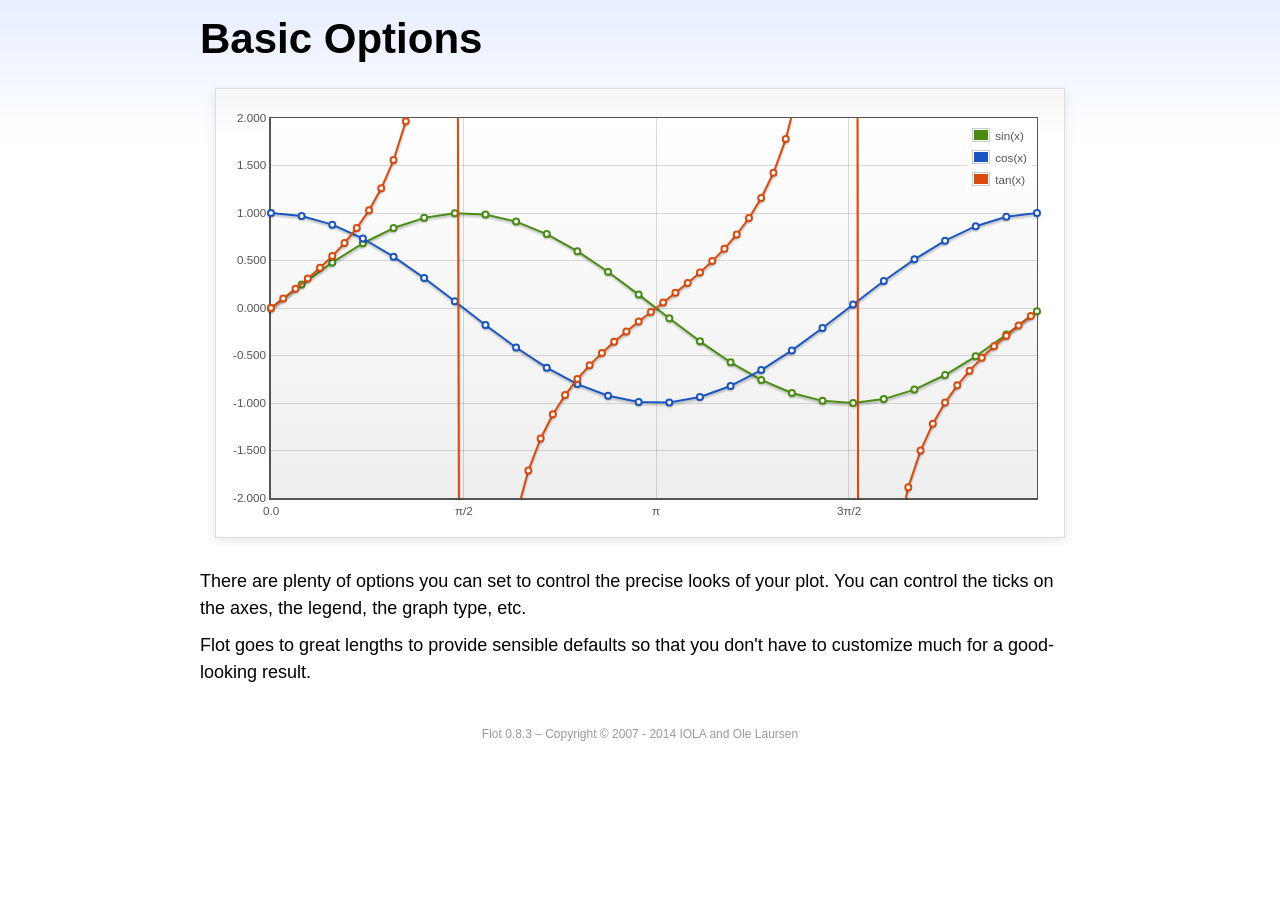
<file: src/main/webapp/resources/brandAdmin/assets/libs/flot/examples/basic-options/index.html>
<!DOCTYPE html PUBLIC "-//W3C//DTD HTML 4.01//EN" "http://www.w3.org/TR/html4/strict.dtd">
<html>
<head>
	<meta http-equiv="Content-Type" content="text/html; charset=utf-8">
	<title>Flot Examples: Basic Options</title>
	<link href="../examples.css" rel="stylesheet" type="text/css">
	<!--[if lte IE 8]><script language="javascript" type="text/javascript" src="../../excanvas.min.js"></script><![endif]-->
	<script language="javascript" type="text/javascript" src="../../jquery.js"></script>
	<script language="javascript" type="text/javascript" src="../../jquery.flot.js"></script>
	<script type="text/javascript">

	$(function () {

		var d1 = [];
		for (var i = 0; i < Math.PI * 2; i += 0.25) {
			d1.push([i, Math.sin(i)]);
		}

		var d2 = [];
		for (var i = 0; i < Math.PI * 2; i += 0.25) {
			d2.push([i, Math.cos(i)]);
		}

		var d3 = [];
		for (var i = 0; i < Math.PI * 2; i += 0.1) {
			d3.push([i, Math.tan(i)]);
		}

		$.plot("#placeholder", [
			{ label: "sin(x)", data: d1 },
			{ label: "cos(x)", data: d2 },
			{ label: "tan(x)", data: d3 }
		], {
			series: {
				lines: { show: true },
				points: { show: true }
			},
			xaxis: {
				ticks: [
					0, [ Math.PI/2, "\u03c0/2" ], [ Math.PI, "\u03c0" ],
					[ Math.PI * 3/2, "3\u03c0/2" ], [ Math.PI * 2, "2\u03c0" ]
				]
			},
			yaxis: {
				ticks: 10,
				min: -2,
				max: 2,
				tickDecimals: 3
			},
			grid: {
				backgroundColor: { colors: [ "#fff", "#eee" ] },
				borderWidth: {
					top: 1,
					right: 1,
					bottom: 2,
					left: 2
				}
			}
		});

		// Add the Flot version string to the footer

		$("#footer").prepend("Flot " + $.plot.version + " &ndash; ");
	});

	</script>
</head>
<body>

	<div id="header">
		<h2>Basic Options</h2>
	</div>

	<div id="content">

		<div class="demo-container">
			<div id="placeholder" class="demo-placeholder"></div>
		</div>

		<p>There are plenty of options you can set to control the precise looks of your plot. You can control the ticks on the axes, the legend, the graph type, etc.</p>

		<p>Flot goes to great lengths to provide sensible defaults so that you don't have to customize much for a good-looking result.</p>

	</div>

	<div id="footer">
		Copyright &copy; 2007 - 2014 IOLA and Ole Laursen
	</div>

</body>
</html>
</file>
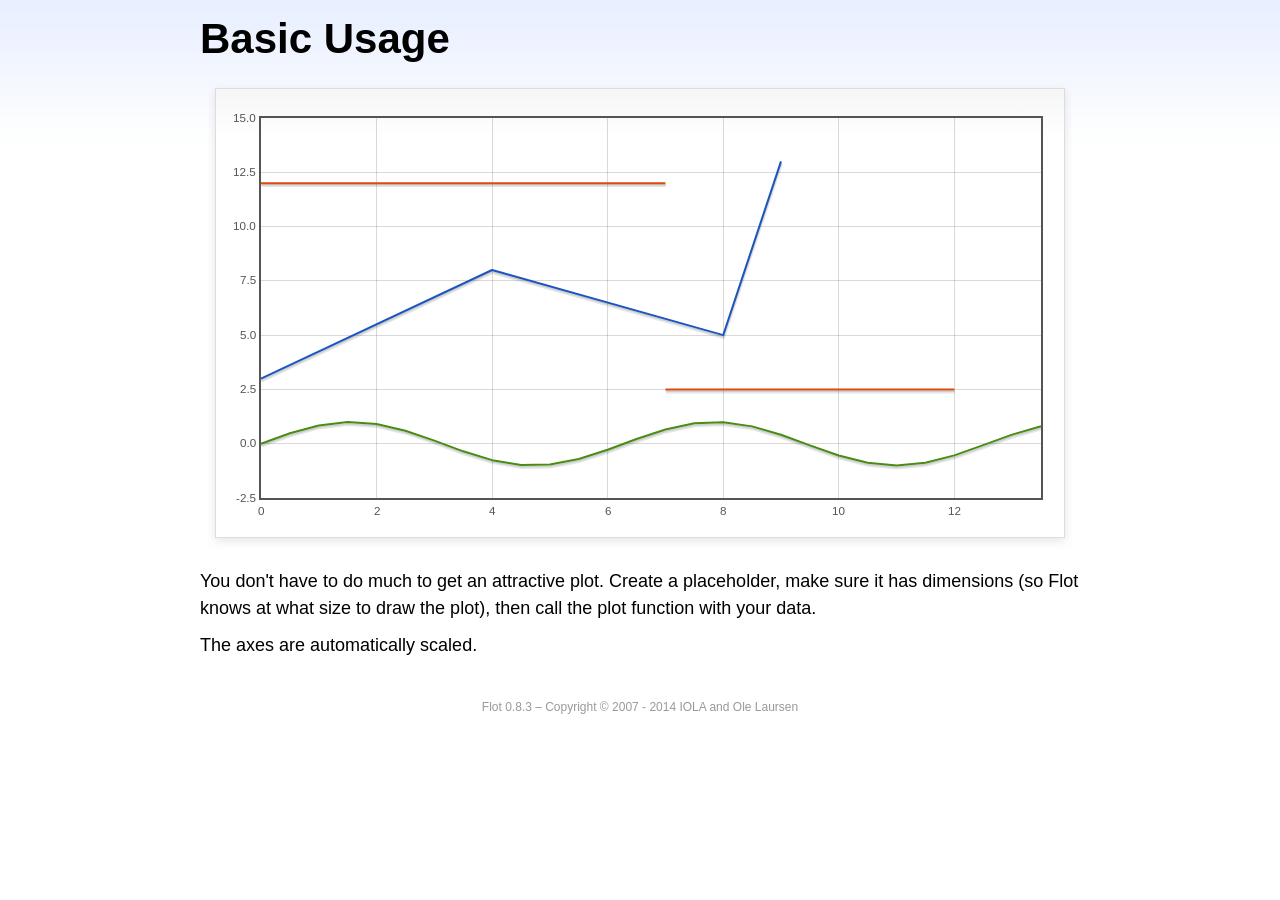
<file: src/main/webapp/resources/brandAdmin/assets/libs/flot/examples/basic-usage/index.html>
<!DOCTYPE html PUBLIC "-//W3C//DTD HTML 4.01//EN" "http://www.w3.org/TR/html4/strict.dtd">
<html>
<head>
	<meta http-equiv="Content-Type" content="text/html; charset=utf-8">
	<title>Flot Examples: Basic Usage</title>
	<link href="../examples.css" rel="stylesheet" type="text/css">
	<!--[if lte IE 8]><script language="javascript" type="text/javascript" src="../../excanvas.min.js"></script><![endif]-->
	<script language="javascript" type="text/javascript" src="../../jquery.js"></script>
	<script language="javascript" type="text/javascript" src="../../jquery.flot.js"></script>
	<script type="text/javascript">

	$(function() {

		var d1 = [];
		for (var i = 0; i < 14; i += 0.5) {
			d1.push([i, Math.sin(i)]);
		}

		var d2 = [[0, 3], [4, 8], [8, 5], [9, 13]];

		// A null signifies separate line segments

		var d3 = [[0, 12], [7, 12], null, [7, 2.5], [12, 2.5]];

		$.plot("#placeholder", [ d1, d2, d3 ]);

		// Add the Flot version string to the footer

		$("#footer").prepend("Flot " + $.plot.version + " &ndash; ");
	});

	</script>
</head>
<body>

	<div id="header">
		<h2>Basic Usage</h2>
	</div>

	<div id="content">

		<div class="demo-container">
			<div id="placeholder" class="demo-placeholder"></div>
		</div>

		<p>You don't have to do much to get an attractive plot.  Create a placeholder, make sure it has dimensions (so Flot knows at what size to draw the plot), then call the plot function with your data.</p>

		<p>The axes are automatically scaled.</p>

	</div>

	<div id="footer">
		Copyright &copy; 2007 - 2014 IOLA and Ole Laursen
	</div>

</body>
</html>
</file>
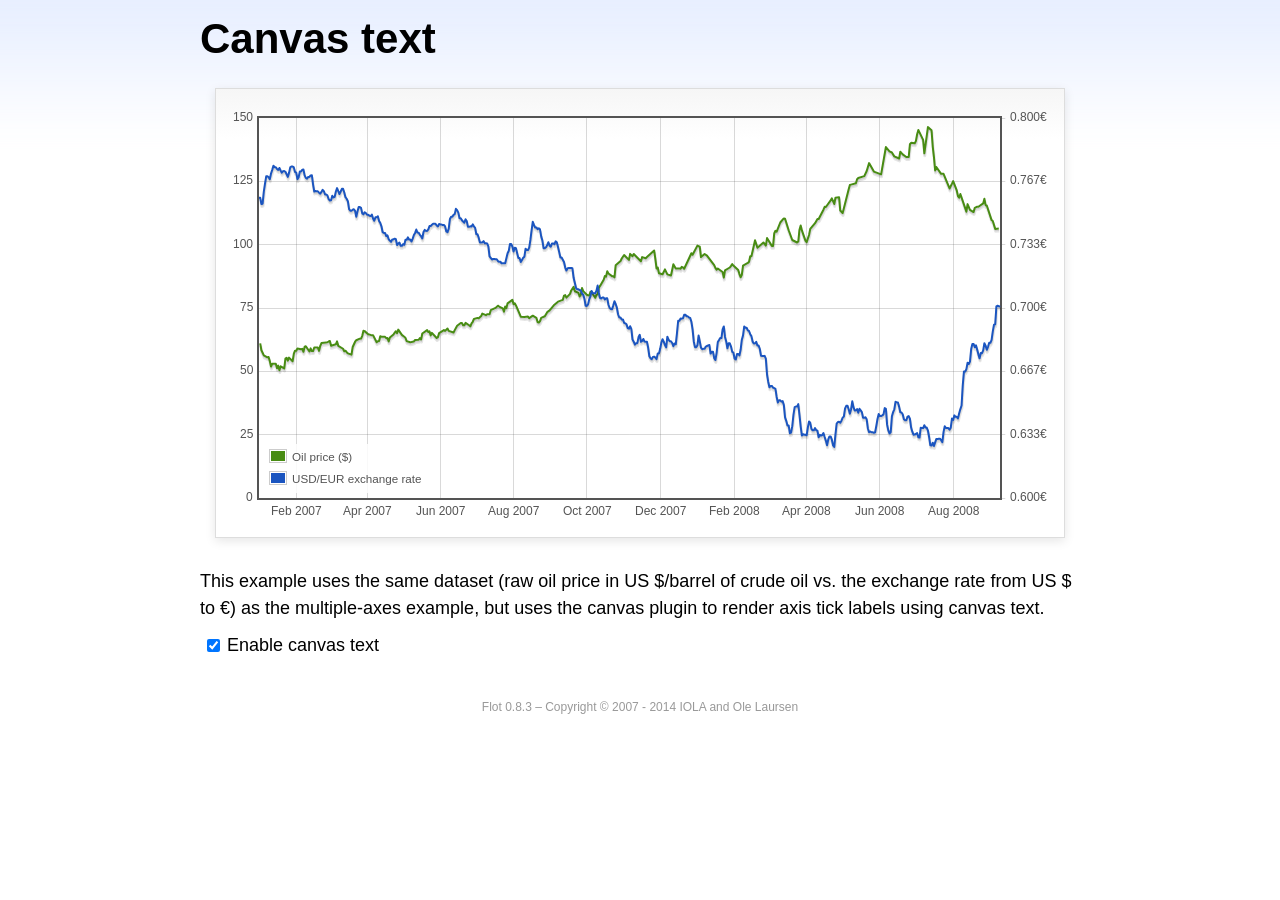
<file: src/main/webapp/resources/brandAdmin/assets/libs/flot/examples/canvas/index.html>
<!DOCTYPE html PUBLIC "-//W3C//DTD HTML 4.01//EN" "http://www.w3.org/TR/html4/strict.dtd">
<html>
<head>
	<meta http-equiv="Content-Type" content="text/html; charset=utf-8">
	<title>Flot Examples: Canvas text</title>
	<link href="../examples.css" rel="stylesheet" type="text/css">
	<!--[if lte IE 8]><script language="javascript" type="text/javascript" src="../../excanvas.min.js"></script><![endif]-->
	<script language="javascript" type="text/javascript" src="../../jquery.js"></script>
	<script language="javascript" type="text/javascript" src="../../jquery.flot.js"></script>
	<script language="javascript" type="text/javascript" src="../../jquery.flot.time.js"></script>
	<script language="javascript" type="text/javascript" src="../../jquery.flot.canvas.js"></script>
	<script type="text/javascript">

	$(function() {

		var oilPrices = [[1167692400000,61.05], [1167778800000,58.32], [1167865200000,57.35], [1167951600000,56.31], [1168210800000,55.55], [1168297200000,55.64], [1168383600000,54.02], [1168470000000,51.88], [1168556400000,52.99], [1168815600000,52.99], [1168902000000,51.21], [1168988400000,52.24], [1169074800000,50.48], [1169161200000,51.99], [1169420400000,51.13], [1169506800000,55.04], [1169593200000,55.37], [1169679600000,54.23], [1169766000000,55.42], [1170025200000,54.01], [1170111600000,56.97], [1170198000000,58.14], [1170284400000,58.14], [1170370800000,59.02], [1170630000000,58.74], [1170716400000,58.88], [1170802800000,57.71], [1170889200000,59.71], [1170975600000,59.89], [1171234800000,57.81], [1171321200000,59.06], [1171407600000,58.00], [1171494000000,57.99], [1171580400000,59.39], [1171839600000,59.39], [1171926000000,58.07], [1172012400000,60.07], [1172098800000,61.14], [1172444400000,61.39], [1172530800000,61.46], [1172617200000,61.79], [1172703600000,62.00], [1172790000000,60.07], [1173135600000,60.69], [1173222000000,61.82], [1173308400000,60.05], [1173654000000,58.91], [1173740400000,57.93], [1173826800000,58.16], [1173913200000,57.55], [1173999600000,57.11], [1174258800000,56.59], [1174345200000,59.61], [1174518000000,61.69], [1174604400000,62.28], [1174860000000,62.91], [1174946400000,62.93], [1175032800000,64.03], [1175119200000,66.03], [1175205600000,65.87], [1175464800000,64.64], [1175637600000,64.38], [1175724000000,64.28], [1175810400000,64.28], [1176069600000,61.51], [1176156000000,61.89], [1176242400000,62.01], [1176328800000,63.85], [1176415200000,63.63], [1176674400000,63.61], [1176760800000,63.10], [1176847200000,63.13], [1176933600000,61.83], [1177020000000,63.38], [1177279200000,64.58], [1177452000000,65.84], [1177538400000,65.06], [1177624800000,66.46], [1177884000000,64.40], [1178056800000,63.68], [1178143200000,63.19], [1178229600000,61.93], [1178488800000,61.47], [1178575200000,61.55], [1178748000000,61.81], [1178834400000,62.37], [1179093600000,62.46], [1179180000000,63.17], [1179266400000,62.55], [1179352800000,64.94], [1179698400000,66.27], [1179784800000,65.50], [1179871200000,65.77], [1179957600000,64.18], [1180044000000,65.20], [1180389600000,63.15], [1180476000000,63.49], [1180562400000,65.08], [1180908000000,66.30], [1180994400000,65.96], [1181167200000,66.93], [1181253600000,65.98], [1181599200000,65.35], [1181685600000,66.26], [1181858400000,68.00], [1182117600000,69.09], [1182204000000,69.10], [1182290400000,68.19], [1182376800000,68.19], [1182463200000,69.14], [1182722400000,68.19], [1182808800000,67.77], [1182895200000,68.97], [1182981600000,69.57], [1183068000000,70.68], [1183327200000,71.09], [1183413600000,70.92], [1183586400000,71.81], [1183672800000,72.81], [1183932000000,72.19], [1184018400000,72.56], [1184191200000,72.50], [1184277600000,74.15], [1184623200000,75.05], [1184796000000,75.92], [1184882400000,75.57], [1185141600000,74.89], [1185228000000,73.56], [1185314400000,75.57], [1185400800000,74.95], [1185487200000,76.83], [1185832800000,78.21], [1185919200000,76.53], [1186005600000,76.86], [1186092000000,76.00], [1186437600000,71.59], [1186696800000,71.47], [1186956000000,71.62], [1187042400000,71.00], [1187301600000,71.98], [1187560800000,71.12], [1187647200000,69.47], [1187733600000,69.26], [1187820000000,69.83], [1187906400000,71.09], [1188165600000,71.73], [1188338400000,73.36], [1188511200000,74.04], [1188856800000,76.30], [1189116000000,77.49], [1189461600000,78.23], [1189548000000,79.91], [1189634400000,80.09], [1189720800000,79.10], [1189980000000,80.57], [1190066400000,81.93], [1190239200000,83.32], [1190325600000,81.62], [1190584800000,80.95], [1190671200000,79.53], [1190757600000,80.30], [1190844000000,82.88], [1190930400000,81.66], [1191189600000,80.24], [1191276000000,80.05], [1191362400000,79.94], [1191448800000,81.44], [1191535200000,81.22], [1191794400000,79.02], [1191880800000,80.26], [1191967200000,80.30], [1192053600000,83.08], [1192140000000,83.69], [1192399200000,86.13], [1192485600000,87.61], [1192572000000,87.40], [1192658400000,89.47], [1192744800000,88.60], [1193004000000,87.56], [1193090400000,87.56], [1193176800000,87.10], [1193263200000,91.86], [1193612400000,93.53], [1193698800000,94.53], [1193871600000,95.93], [1194217200000,93.98], [1194303600000,96.37], [1194476400000,95.46], [1194562800000,96.32], [1195081200000,93.43], [1195167600000,95.10], [1195426800000,94.64], [1195513200000,95.10], [1196031600000,97.70], [1196118000000,94.42], [1196204400000,90.62], [1196290800000,91.01], [1196377200000,88.71], [1196636400000,88.32], [1196809200000,90.23], [1196982000000,88.28], [1197241200000,87.86], [1197327600000,90.02], [1197414000000,92.25], [1197586800000,90.63], [1197846000000,90.63], [1197932400000,90.49], [1198018800000,91.24], [1198105200000,91.06], [1198191600000,90.49], [1198710000000,96.62], [1198796400000,96.00], [1199142000000,99.62], [1199314800000,99.18], [1199401200000,95.09], [1199660400000,96.33], [1199833200000,95.67], [1200351600000,91.90], [1200438000000,90.84], [1200524400000,90.13], [1200610800000,90.57], [1200956400000,89.21], [1201042800000,86.99], [1201129200000,89.85], [1201474800000,90.99], [1201561200000,91.64], [1201647600000,92.33], [1201734000000,91.75], [1202079600000,90.02], [1202166000000,88.41], [1202252400000,87.14], [1202338800000,88.11], [1202425200000,91.77], [1202770800000,92.78], [1202857200000,93.27], [1202943600000,95.46], [1203030000000,95.46], [1203289200000,101.74], [1203462000000,98.81], [1203894000000,100.88], [1204066800000,99.64], [1204153200000,102.59], [1204239600000,101.84], [1204498800000,99.52], [1204585200000,99.52], [1204671600000,104.52], [1204758000000,105.47], [1204844400000,105.15], [1205103600000,108.75], [1205276400000,109.92], [1205362800000,110.33], [1205449200000,110.21], [1205708400000,105.68], [1205967600000,101.84], [1206313200000,100.86], [1206399600000,101.22], [1206486000000,105.90], [1206572400000,107.58], [1206658800000,105.62], [1206914400000,101.58], [1207000800000,100.98], [1207173600000,103.83], [1207260000000,106.23], [1207605600000,108.50], [1207778400000,110.11], [1207864800000,110.14], [1208210400000,113.79], [1208296800000,114.93], [1208383200000,114.86], [1208728800000,117.48], [1208815200000,118.30], [1208988000000,116.06], [1209074400000,118.52], [1209333600000,118.75], [1209420000000,113.46], [1209592800000,112.52], [1210024800000,121.84], [1210111200000,123.53], [1210197600000,123.69], [1210543200000,124.23], [1210629600000,125.80], [1210716000000,126.29], [1211148000000,127.05], [1211320800000,129.07], [1211493600000,132.19], [1211839200000,128.85], [1212357600000,127.76], [1212703200000,138.54], [1212962400000,136.80], [1213135200000,136.38], [1213308000000,134.86], [1213653600000,134.01], [1213740000000,136.68], [1213912800000,135.65], [1214172000000,134.62], [1214258400000,134.62], [1214344800000,134.62], [1214431200000,139.64], [1214517600000,140.21], [1214776800000,140.00], [1214863200000,140.97], [1214949600000,143.57], [1215036000000,145.29], [1215381600000,141.37], [1215468000000,136.04], [1215727200000,146.40], [1215986400000,145.18], [1216072800000,138.74], [1216159200000,134.60], [1216245600000,129.29], [1216332000000,130.65], [1216677600000,127.95], [1216850400000,127.95], [1217282400000,122.19], [1217455200000,124.08], [1217541600000,125.10], [1217800800000,121.41], [1217887200000,119.17], [1217973600000,118.58], [1218060000000,120.02], [1218405600000,114.45], [1218492000000,113.01], [1218578400000,116.00], [1218751200000,113.77], [1219010400000,112.87], [1219096800000,114.53], [1219269600000,114.98], [1219356000000,114.98], [1219701600000,116.27], [1219788000000,118.15], [1219874400000,115.59], [1219960800000,115.46], [1220306400000,109.71], [1220392800000,109.35], [1220565600000,106.23], [1220824800000,106.34]];

		var exchangeRates = [[1167606000000,0.7580], [1167692400000,0.7580], [1167778800000,0.75470], [1167865200000,0.75490], [1167951600000,0.76130], [1168038000000,0.76550], [1168124400000,0.76930], [1168210800000,0.76940], [1168297200000,0.76880], [1168383600000,0.76780], [1168470000000,0.77080], [1168556400000,0.77270], [1168642800000,0.77490], [1168729200000,0.77410], [1168815600000,0.77410], [1168902000000,0.77320], [1168988400000,0.77270], [1169074800000,0.77370], [1169161200000,0.77240], [1169247600000,0.77120], [1169334000000,0.7720], [1169420400000,0.77210], [1169506800000,0.77170], [1169593200000,0.77040], [1169679600000,0.7690], [1169766000000,0.77110], [1169852400000,0.7740], [1169938800000,0.77450], [1170025200000,0.77450], [1170111600000,0.7740], [1170198000000,0.77160], [1170284400000,0.77130], [1170370800000,0.76780], [1170457200000,0.76880], [1170543600000,0.77180], [1170630000000,0.77180], [1170716400000,0.77280], [1170802800000,0.77290], [1170889200000,0.76980], [1170975600000,0.76850], [1171062000000,0.76810], [1171148400000,0.7690], [1171234800000,0.7690], [1171321200000,0.76980], [1171407600000,0.76990], [1171494000000,0.76510], [1171580400000,0.76130], [1171666800000,0.76160], [1171753200000,0.76140], [1171839600000,0.76140], [1171926000000,0.76070], [1172012400000,0.76020], [1172098800000,0.76110], [1172185200000,0.76220], [1172271600000,0.76150], [1172358000000,0.75980], [1172444400000,0.75980], [1172530800000,0.75920], [1172617200000,0.75730], [1172703600000,0.75660], [1172790000000,0.75670], [1172876400000,0.75910], [1172962800000,0.75820], [1173049200000,0.75850], [1173135600000,0.76130], [1173222000000,0.76310], [1173308400000,0.76150], [1173394800000,0.760], [1173481200000,0.76130], [1173567600000,0.76270], [1173654000000,0.76270], [1173740400000,0.76080], [1173826800000,0.75830], [1173913200000,0.75750], [1173999600000,0.75620], [1174086000000,0.7520], [1174172400000,0.75120], [1174258800000,0.75120], [1174345200000,0.75170], [1174431600000,0.7520], [1174518000000,0.75110], [1174604400000,0.7480], [1174690800000,0.75090], [1174777200000,0.75310], [1174860000000,0.75310], [1174946400000,0.75270], [1175032800000,0.74980], [1175119200000,0.74930], [1175205600000,0.75040], [1175292000000,0.750], [1175378400000,0.74910], [1175464800000,0.74910], [1175551200000,0.74850], [1175637600000,0.74840], [1175724000000,0.74920], [1175810400000,0.74710], [1175896800000,0.74590], [1175983200000,0.74770], [1176069600000,0.74770], [1176156000000,0.74830], [1176242400000,0.74580], [1176328800000,0.74480], [1176415200000,0.7430], [1176501600000,0.73990], [1176588000000,0.73950], [1176674400000,0.73950], [1176760800000,0.73780], [1176847200000,0.73820], [1176933600000,0.73620], [1177020000000,0.73550], [1177106400000,0.73480], [1177192800000,0.73610], [1177279200000,0.73610], [1177365600000,0.73650], [1177452000000,0.73620], [1177538400000,0.73310], [1177624800000,0.73390], [1177711200000,0.73440], [1177797600000,0.73270], [1177884000000,0.73270], [1177970400000,0.73360], [1178056800000,0.73330], [1178143200000,0.73590], [1178229600000,0.73590], [1178316000000,0.73720], [1178402400000,0.7360], [1178488800000,0.7360], [1178575200000,0.7350], [1178661600000,0.73650], [1178748000000,0.73840], [1178834400000,0.73950], [1178920800000,0.74130], [1179007200000,0.73970], [1179093600000,0.73960], [1179180000000,0.73850], [1179266400000,0.73780], [1179352800000,0.73660], [1179439200000,0.740], [1179525600000,0.74110], [1179612000000,0.74060], [1179698400000,0.74050], [1179784800000,0.74140], [1179871200000,0.74310], [1179957600000,0.74310], [1180044000000,0.74380], [1180130400000,0.74430], [1180216800000,0.74430], [1180303200000,0.74430], [1180389600000,0.74340], [1180476000000,0.74290], [1180562400000,0.74420], [1180648800000,0.7440], [1180735200000,0.74390], [1180821600000,0.74370], [1180908000000,0.74370], [1180994400000,0.74290], [1181080800000,0.74030], [1181167200000,0.73990], [1181253600000,0.74180], [1181340000000,0.74680], [1181426400000,0.7480], [1181512800000,0.7480], [1181599200000,0.7490], [1181685600000,0.74940], [1181772000000,0.75220], [1181858400000,0.75150], [1181944800000,0.75020], [1182031200000,0.74720], [1182117600000,0.74720], [1182204000000,0.74620], [1182290400000,0.74550], [1182376800000,0.74490], [1182463200000,0.74670], [1182549600000,0.74580], [1182636000000,0.74270], [1182722400000,0.74270], [1182808800000,0.7430], [1182895200000,0.74290], [1182981600000,0.7440], [1183068000000,0.7430], [1183154400000,0.74220], [1183240800000,0.73880], [1183327200000,0.73880], [1183413600000,0.73690], [1183500000000,0.73450], [1183586400000,0.73450], [1183672800000,0.73450], [1183759200000,0.73520], [1183845600000,0.73410], [1183932000000,0.73410], [1184018400000,0.7340], [1184104800000,0.73240], [1184191200000,0.72720], [1184277600000,0.72640], [1184364000000,0.72550], [1184450400000,0.72580], [1184536800000,0.72580], [1184623200000,0.72560], [1184709600000,0.72570], [1184796000000,0.72470], [1184882400000,0.72430], [1184968800000,0.72440], [1185055200000,0.72350], [1185141600000,0.72350], [1185228000000,0.72350], [1185314400000,0.72350], [1185400800000,0.72620], [1185487200000,0.72880], [1185573600000,0.73010], [1185660000000,0.73370], [1185746400000,0.73370], [1185832800000,0.73240], [1185919200000,0.72970], [1186005600000,0.73170], [1186092000000,0.73150], [1186178400000,0.72880], [1186264800000,0.72630], [1186351200000,0.72630], [1186437600000,0.72420], [1186524000000,0.72530], [1186610400000,0.72640], [1186696800000,0.7270], [1186783200000,0.73120], [1186869600000,0.73050], [1186956000000,0.73050], [1187042400000,0.73180], [1187128800000,0.73580], [1187215200000,0.74090], [1187301600000,0.74540], [1187388000000,0.74370], [1187474400000,0.74240], [1187560800000,0.74240], [1187647200000,0.74150], [1187733600000,0.74190], [1187820000000,0.74140], [1187906400000,0.73770], [1187992800000,0.73550], [1188079200000,0.73150], [1188165600000,0.73150], [1188252000000,0.7320], [1188338400000,0.73320], [1188424800000,0.73460], [1188511200000,0.73280], [1188597600000,0.73230], [1188684000000,0.7340], [1188770400000,0.7340], [1188856800000,0.73360], [1188943200000,0.73510], [1189029600000,0.73460], [1189116000000,0.73210], [1189202400000,0.72940], [1189288800000,0.72660], [1189375200000,0.72660], [1189461600000,0.72540], [1189548000000,0.72420], [1189634400000,0.72130], [1189720800000,0.71970], [1189807200000,0.72090], [1189893600000,0.7210], [1189980000000,0.7210], [1190066400000,0.7210], [1190152800000,0.72090], [1190239200000,0.71590], [1190325600000,0.71330], [1190412000000,0.71050], [1190498400000,0.70990], [1190584800000,0.70990], [1190671200000,0.70930], [1190757600000,0.70930], [1190844000000,0.70760], [1190930400000,0.7070], [1191016800000,0.70490], [1191103200000,0.70120], [1191189600000,0.70110], [1191276000000,0.70190], [1191362400000,0.70460], [1191448800000,0.70630], [1191535200000,0.70890], [1191621600000,0.70770], [1191708000000,0.70770], [1191794400000,0.70770], [1191880800000,0.70910], [1191967200000,0.71180], [1192053600000,0.70790], [1192140000000,0.70530], [1192226400000,0.7050], [1192312800000,0.70550], [1192399200000,0.70550], [1192485600000,0.70450], [1192572000000,0.70510], [1192658400000,0.70510], [1192744800000,0.70170], [1192831200000,0.70], [1192917600000,0.69950], [1193004000000,0.69940], [1193090400000,0.70140], [1193176800000,0.70360], [1193263200000,0.70210], [1193349600000,0.70020], [1193436000000,0.69670], [1193522400000,0.6950], [1193612400000,0.6950], [1193698800000,0.69390], [1193785200000,0.6940], [1193871600000,0.69220], [1193958000000,0.69190], [1194044400000,0.69140], [1194130800000,0.68940], [1194217200000,0.68910], [1194303600000,0.69040], [1194390000000,0.6890], [1194476400000,0.68340], [1194562800000,0.68230], [1194649200000,0.68070], [1194735600000,0.68150], [1194822000000,0.68150], [1194908400000,0.68470], [1194994800000,0.68590], [1195081200000,0.68220], [1195167600000,0.68270], [1195254000000,0.68370], [1195340400000,0.68230], [1195426800000,0.68220], [1195513200000,0.68220], [1195599600000,0.67920], [1195686000000,0.67460], [1195772400000,0.67350], [1195858800000,0.67310], [1195945200000,0.67420], [1196031600000,0.67440], [1196118000000,0.67390], [1196204400000,0.67310], [1196290800000,0.67610], [1196377200000,0.67610], [1196463600000,0.67850], [1196550000000,0.68180], [1196636400000,0.68360], [1196722800000,0.68230], [1196809200000,0.68050], [1196895600000,0.67930], [1196982000000,0.68490], [1197068400000,0.68330], [1197154800000,0.68250], [1197241200000,0.68250], [1197327600000,0.68160], [1197414000000,0.67990], [1197500400000,0.68130], [1197586800000,0.68090], [1197673200000,0.68680], [1197759600000,0.69330], [1197846000000,0.69330], [1197932400000,0.69450], [1198018800000,0.69440], [1198105200000,0.69460], [1198191600000,0.69640], [1198278000000,0.69650], [1198364400000,0.69560], [1198450800000,0.69560], [1198537200000,0.6950], [1198623600000,0.69480], [1198710000000,0.69280], [1198796400000,0.68870], [1198882800000,0.68240], [1198969200000,0.67940], [1199055600000,0.67940], [1199142000000,0.68030], [1199228400000,0.68550], [1199314800000,0.68240], [1199401200000,0.67910], [1199487600000,0.67830], [1199574000000,0.67850], [1199660400000,0.67850], [1199746800000,0.67970], [1199833200000,0.680], [1199919600000,0.68030], [1200006000000,0.68050], [1200092400000,0.6760], [1200178800000,0.6770], [1200265200000,0.6770], [1200351600000,0.67360], [1200438000000,0.67260], [1200524400000,0.67640], [1200610800000,0.68210], [1200697200000,0.68310], [1200783600000,0.68420], [1200870000000,0.68420], [1200956400000,0.68870], [1201042800000,0.69030], [1201129200000,0.68480], [1201215600000,0.68240], [1201302000000,0.67880], [1201388400000,0.68140], [1201474800000,0.68140], [1201561200000,0.67970], [1201647600000,0.67690], [1201734000000,0.67650], [1201820400000,0.67330], [1201906800000,0.67290], [1201993200000,0.67580], [1202079600000,0.67580], [1202166000000,0.6750], [1202252400000,0.6780], [1202338800000,0.68330], [1202425200000,0.68560], [1202511600000,0.69030], [1202598000000,0.68960], [1202684400000,0.68960], [1202770800000,0.68820], [1202857200000,0.68790], [1202943600000,0.68620], [1203030000000,0.68520], [1203116400000,0.68230], [1203202800000,0.68130], [1203289200000,0.68130], [1203375600000,0.68220], [1203462000000,0.68020], [1203548400000,0.68020], [1203634800000,0.67840], [1203721200000,0.67480], [1203807600000,0.67470], [1203894000000,0.67470], [1203980400000,0.67480], [1204066800000,0.67330], [1204153200000,0.6650], [1204239600000,0.66110], [1204326000000,0.65830], [1204412400000,0.6590], [1204498800000,0.6590], [1204585200000,0.65810], [1204671600000,0.65780], [1204758000000,0.65740], [1204844400000,0.65320], [1204930800000,0.65020], [1205017200000,0.65140], [1205103600000,0.65140], [1205190000000,0.65070], [1205276400000,0.6510], [1205362800000,0.64890], [1205449200000,0.64240], [1205535600000,0.64060], [1205622000000,0.63820], [1205708400000,0.63820], [1205794800000,0.63410], [1205881200000,0.63440], [1205967600000,0.63780], [1206054000000,0.64390], [1206140400000,0.64780], [1206226800000,0.64810], [1206313200000,0.64810], [1206399600000,0.64940], [1206486000000,0.64380], [1206572400000,0.63770], [1206658800000,0.63290], [1206745200000,0.63360], [1206831600000,0.63330], [1206914400000,0.63330], [1207000800000,0.6330], [1207087200000,0.63710], [1207173600000,0.64030], [1207260000000,0.63960], [1207346400000,0.63640], [1207432800000,0.63560], [1207519200000,0.63560], [1207605600000,0.63680], [1207692000000,0.63570], [1207778400000,0.63540], [1207864800000,0.6320], [1207951200000,0.63320], [1208037600000,0.63280], [1208124000000,0.63310], [1208210400000,0.63420], [1208296800000,0.63210], [1208383200000,0.63020], [1208469600000,0.62780], [1208556000000,0.63080], [1208642400000,0.63240], [1208728800000,0.63240], [1208815200000,0.63070], [1208901600000,0.62770], [1208988000000,0.62690], [1209074400000,0.63350], [1209160800000,0.63920], [1209247200000,0.640], [1209333600000,0.64010], [1209420000000,0.63960], [1209506400000,0.64070], [1209592800000,0.64230], [1209679200000,0.64290], [1209765600000,0.64720], [1209852000000,0.64850], [1209938400000,0.64860], [1210024800000,0.64670], [1210111200000,0.64440], [1210197600000,0.64670], [1210284000000,0.65090], [1210370400000,0.64780], [1210456800000,0.64610], [1210543200000,0.64610], [1210629600000,0.64680], [1210716000000,0.64490], [1210802400000,0.6470], [1210888800000,0.64610], [1210975200000,0.64520], [1211061600000,0.64220], [1211148000000,0.64220], [1211234400000,0.64250], [1211320800000,0.64140], [1211407200000,0.63660], [1211493600000,0.63460], [1211580000000,0.6350], [1211666400000,0.63460], [1211752800000,0.63460], [1211839200000,0.63430], [1211925600000,0.63460], [1212012000000,0.63790], [1212098400000,0.64160], [1212184800000,0.64420], [1212271200000,0.64310], [1212357600000,0.64310], [1212444000000,0.64350], [1212530400000,0.6440], [1212616800000,0.64730], [1212703200000,0.64690], [1212789600000,0.63860], [1212876000000,0.63560], [1212962400000,0.6340], [1213048800000,0.63460], [1213135200000,0.6430], [1213221600000,0.64520], [1213308000000,0.64670], [1213394400000,0.65060], [1213480800000,0.65040], [1213567200000,0.65030], [1213653600000,0.64810], [1213740000000,0.64510], [1213826400000,0.6450], [1213912800000,0.64410], [1213999200000,0.64140], [1214085600000,0.64090], [1214172000000,0.64090], [1214258400000,0.64280], [1214344800000,0.64310], [1214431200000,0.64180], [1214517600000,0.63710], [1214604000000,0.63490], [1214690400000,0.63330], [1214776800000,0.63340], [1214863200000,0.63380], [1214949600000,0.63420], [1215036000000,0.6320], [1215122400000,0.63180], [1215208800000,0.6370], [1215295200000,0.63680], [1215381600000,0.63680], [1215468000000,0.63830], [1215554400000,0.63710], [1215640800000,0.63710], [1215727200000,0.63550], [1215813600000,0.6320], [1215900000000,0.62770], [1215986400000,0.62760], [1216072800000,0.62910], [1216159200000,0.62740], [1216245600000,0.62930], [1216332000000,0.63110], [1216418400000,0.6310], [1216504800000,0.63120], [1216591200000,0.63120], [1216677600000,0.63040], [1216764000000,0.62940], [1216850400000,0.63480], [1216936800000,0.63780], [1217023200000,0.63680], [1217109600000,0.63680], [1217196000000,0.63680], [1217282400000,0.6360], [1217368800000,0.6370], [1217455200000,0.64180], [1217541600000,0.64110], [1217628000000,0.64350], [1217714400000,0.64270], [1217800800000,0.64270], [1217887200000,0.64190], [1217973600000,0.64460], [1218060000000,0.64680], [1218146400000,0.64870], [1218232800000,0.65940], [1218319200000,0.66660], [1218405600000,0.66660], [1218492000000,0.66780], [1218578400000,0.67120], [1218664800000,0.67050], [1218751200000,0.67180], [1218837600000,0.67840], [1218924000000,0.68110], [1219010400000,0.68110], [1219096800000,0.67940], [1219183200000,0.68040], [1219269600000,0.67810], [1219356000000,0.67560], [1219442400000,0.67350], [1219528800000,0.67630], [1219615200000,0.67620], [1219701600000,0.67770], [1219788000000,0.68150], [1219874400000,0.68020], [1219960800000,0.6780], [1220047200000,0.67960], [1220133600000,0.68170], [1220220000000,0.68170], [1220306400000,0.68320], [1220392800000,0.68770], [1220479200000,0.69120], [1220565600000,0.69140], [1220652000000,0.70090], [1220738400000,0.70120], [1220824800000,0.7010], [1220911200000,0.70050]];

		var data = [
			{ data: oilPrices, label: "Oil price ($)" },
			{ data: exchangeRates, label: "USD/EUR exchange rate", yaxis: 2 }
		];

		var options = {
			canvas: true,
			xaxes: [ { mode: "time" } ],
			yaxes: [ { min: 0 }, {
				position: "right",
				alignTicksWithAxis: 1,
				tickFormatter: function(value, axis) {
					return value.toFixed(axis.tickDecimals) + "€";
				}
			} ],
			legend: { position: "sw" }
		}

		$.plot("#placeholder", data, options);

		$("input").change(function () {
			options.canvas = $(this).is(":checked");
			$.plot("#placeholder", data, options);
		});

		// Add the Flot version string to the footer

		$("#footer").prepend("Flot " + $.plot.version + " &ndash; ");
	});

	</script>
</head>
<body>

	<div id="header">
		<h2>Canvas text</h2>
	</div>

	<div id="content">

		<div class="demo-container">
			<div id="placeholder" class="demo-placeholder"></div>
		</div>

		<p>This example uses the same dataset (raw oil price in US $/barrel of crude oil vs. the exchange rate from US $ to €) as the multiple-axes example, but uses the canvas plugin to render axis tick labels using canvas text.</p>

		<p><input type="checkbox" checked="checked">Enable canvas text</input></p>

	</div>

	<div id="footer">
		Copyright &copy; 2007 - 2014 IOLA and Ole Laursen
	</div>

</body>
</html>
</file>
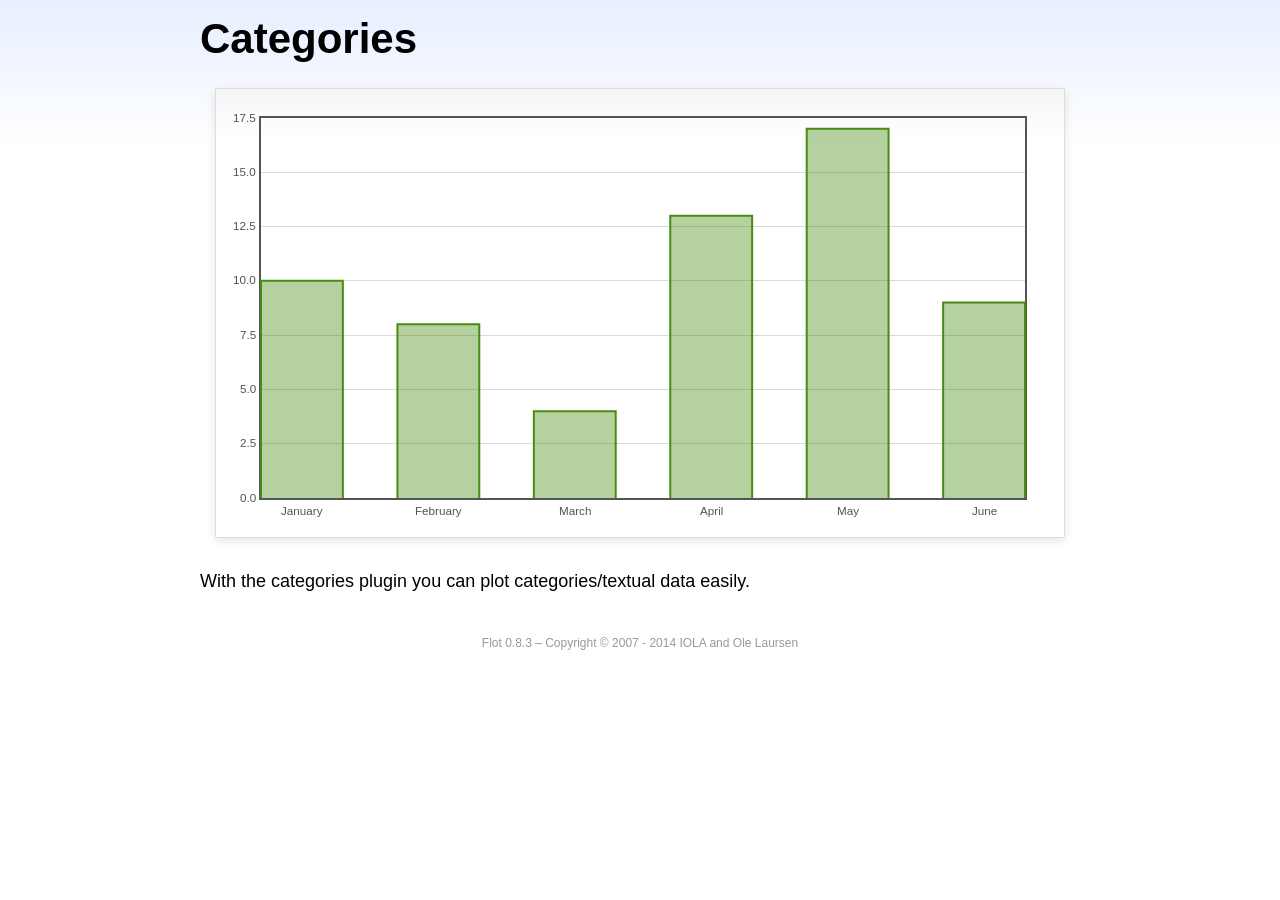
<file: src/main/webapp/resources/brandAdmin/assets/libs/flot/examples/categories/index.html>
<!DOCTYPE html PUBLIC "-//W3C//DTD HTML 4.01//EN" "http://www.w3.org/TR/html4/strict.dtd">
<html>
<head>
	<meta http-equiv="Content-Type" content="text/html; charset=utf-8">
	<title>Flot Examples: Categories</title>
	<link href="../examples.css" rel="stylesheet" type="text/css">
	<!--[if lte IE 8]><script language="javascript" type="text/javascript" src="../../excanvas.min.js"></script><![endif]-->
	<script language="javascript" type="text/javascript" src="../../jquery.js"></script>
	<script language="javascript" type="text/javascript" src="../../jquery.flot.js"></script>
	<script language="javascript" type="text/javascript" src="../../jquery.flot.categories.js"></script>
	<script type="text/javascript">

	$(function() {

		var data = [ ["January", 10], ["February", 8], ["March", 4], ["April", 13], ["May", 17], ["June", 9] ];

		$.plot("#placeholder", [ data ], {
			series: {
				bars: {
					show: true,
					barWidth: 0.6,
					align: "center"
				}
			},
			xaxis: {
				mode: "categories",
				tickLength: 0
			}
		});

		// Add the Flot version string to the footer

		$("#footer").prepend("Flot " + $.plot.version + " &ndash; ");
	});

	</script>
</head>
<body>

	<div id="header">
		<h2>Categories</h2>
	</div>

	<div id="content">

		<div class="demo-container">
			<div id="placeholder" class="demo-placeholder"></div>
		</div>

		<p>With the categories plugin you can plot categories/textual data easily.</p>

	</div>

	<div id="footer">
		Copyright &copy; 2007 - 2014 IOLA and Ole Laursen
	</div>

</body>
</html>
</file>
<file: src/main/webapp/resources/brandAdmin/assets/libs/flot/examples/examples.css>
* {	padding: 0; margin: 0; vertical-align: top; }

body {
	background: url(background.png) repeat-x;
	font: 18px/1.5em "proxima-nova", Helvetica, Arial, sans-serif;
}

a {	color: #069; }
a:hover { color: #28b; }

h2 {
	margin-top: 15px;
	font: normal 32px "omnes-pro", Helvetica, Arial, sans-serif;
}

h3 {
	margin-left: 30px;
	font: normal 26px "omnes-pro", Helvetica, Arial, sans-serif;
	color: #666;
}

p {
	margin-top: 10px;
}

button {
	font-size: 18px;
	padding: 1px 7px;
}

input {
	font-size: 18px;
}

input[type=checkbox] {
	margin: 7px;
}

#header {
	position: relative;
	width: 900px;
	margin: auto;
}

#header h2 {
	margin-left: 10px;
	vertical-align: middle;
	font-size: 42px;
	font-weight: bold;
	text-decoration: none;
	color: #000;
}

#content {
	width: 880px;
	margin: 0 auto;
	padding: 10px;
}

#footer {
	margin-top: 25px;
	margin-bottom: 10px;
	text-align: center;
	font-size: 12px;
	color: #999;
}

.demo-container {
	box-sizing: border-box;
	width: 850px;
	height: 450px;
	padding: 20px 15px 15px 15px;
	margin: 15px auto 30px auto;
	border: 1px solid #ddd;
	background: #fff;
	background: linear-gradient(#f6f6f6 0, #fff 50px);
	background: -o-linear-gradient(#f6f6f6 0, #fff 50px);
	background: -ms-linear-gradient(#f6f6f6 0, #fff 50px);
	background: -moz-linear-gradient(#f6f6f6 0, #fff 50px);
	background: -webkit-linear-gradient(#f6f6f6 0, #fff 50px);
	box-shadow: 0 3px 10px rgba(0,0,0,0.15);
	-o-box-shadow: 0 3px 10px rgba(0,0,0,0.1);
	-ms-box-shadow: 0 3px 10px rgba(0,0,0,0.1);
	-moz-box-shadow: 0 3px 10px rgba(0,0,0,0.1);
	-webkit-box-shadow: 0 3px 10px rgba(0,0,0,0.1);
}

.demo-placeholder {
	width: 100%;
	height: 100%;
	font-size: 14px;
	line-height: 1.2em;
}

.legend table {
	border-spacing: 5px;
}
</file>
